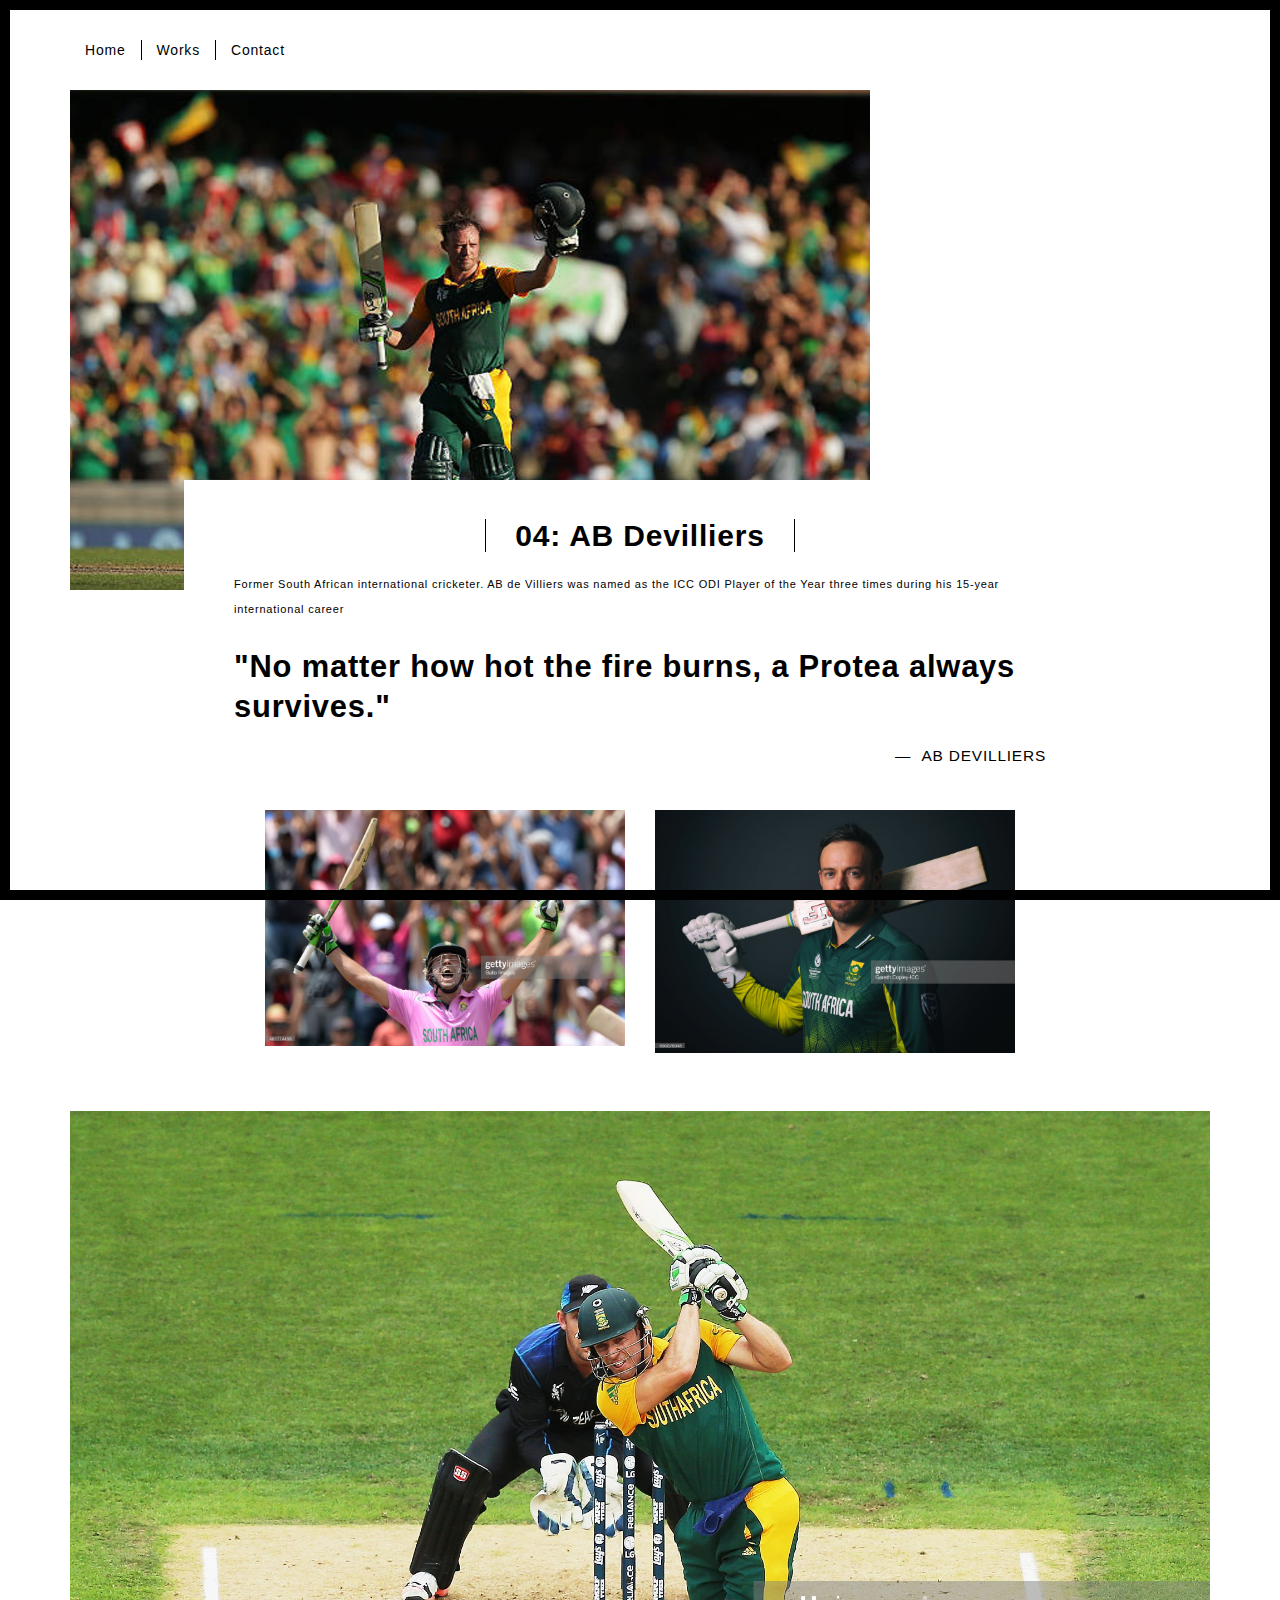
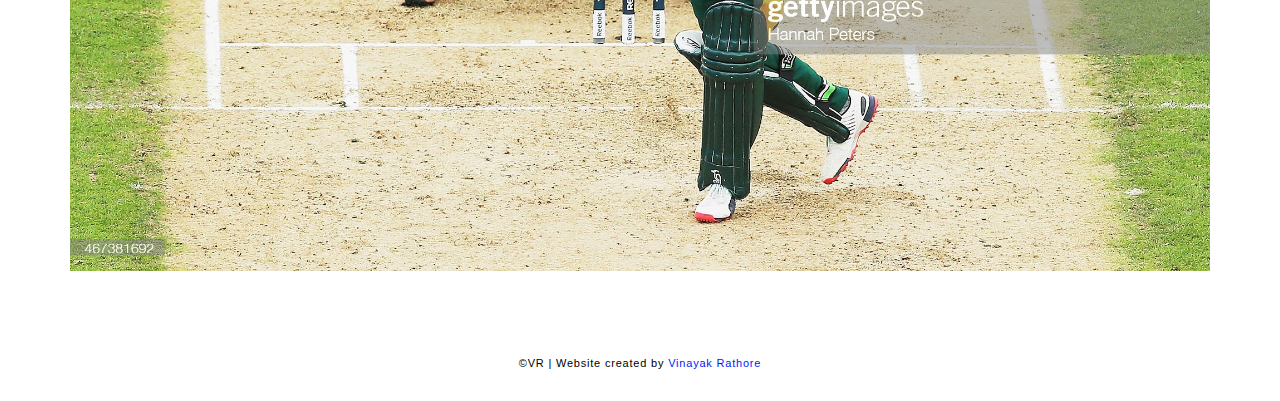
<file: abd.html>
<!DOCTYPE html>
<html lang="en">

<head>
  <meta charset="UTF-8">
  <meta content="IE=edge" http-equiv="X-UA-Compatible">
  <meta content="width=device-width,initial-scale=1" name="viewport">
  <meta content="description" name="description">
  <meta name="google" content="notranslate" />
  <meta content="Mashup templates have been developped by Orson.io team" name="author">

  <!-- Disable tap highlight on IE -->
  <meta name="msapplication-tap-highlight" content="no">
  
  <link rel="apple-touch-icon" sizes="180x180" href="./assets/apple-icon-180x180.png">
  <link href="./assets/favicon.ico" rel="icon">

  <title>ABD</title>  

<link href="./main.3f6952e4.css" rel="stylesheet"></head>

<body class="">
<div id="site-border-left"></div>
<div id="site-border-right"></div>
<div id="site-border-top"></div>
<div id="site-border-bottom"></div>
<!-- Add your content of header -->
<header>
  <nav class="navbar  navbar-fixed-top navbar-default">
    <div class="container">
        <button type="button" class="navbar-toggle collapsed" data-toggle="collapse" data-target="#navbar-collapse" aria-expanded="false">
          <span class="sr-only">Toggle navigation</span>
          <span class="icon-bar"></span>
          <span class="icon-bar"></span>
          <span class="icon-bar"></span>
        </button>

      <div class="collapse navbar-collapse" id="navbar-collapse">
        <ul class="nav navbar-nav ">
          <li><a href="./index.html" title="">Home</a></li>
          <li><a href="./works.html" title=""> Works</a></li>
          <li><a href="./contact.html" title=""> Contact</a></li>
        </ul>
      </div> 
    </div>
  </nav>
</header>
<div class="section-container">
  <div class="container">
    <div class="row">
      <div class="col-xs-12">
        <img src="./assets/images/abd/abd00.jpg" class="img-responsive" alt="">
        <div class="card-container">
          <div class="text-center">
            <h1 class="h2"> 04: AB Devilliers </h1>
          </div>
          <p>Former South African international cricketer. AB de Villiers was named as the ICC ODI Player of the Year three times during his 15-year international career</p>

          <blockquote>
            <p>"No matter how hot the fire burns, a Protea always survives."</p>
            <small class="pull-right">AB DEVILLIERS</small>
          </blockquote>
        </div>
      </div>

      
      
      <div class="col-md-8 col-md-offset-2 section-container-spacer">
        <div class="row">
          <div class="col-xs-12 col-md-6">
            <img src="./assets/images/abd/abd2.jpg" class="img-responsive" alt="">
            <br>
           
          </div>
          <div class="col-xs-12 col-md-6">
            <img src="./assets/images/abd/abd02.jpg" class="img-responsive" alt="">
            
          </div>
        </div>
      </div>

      <div class="col-xs-12">
        <img src="./assets/images/abd/abd4.jpg" class="img-responsive" alt="">
      </div>

    </div>
  </div>
</div>


<footer class="footer-container text-center">
  <div class="container">
    <div class="row">
      <div class="col-xs-12">
        <p>©VR | Website created by <a href="http://www.mashup-template.com/" title="Create website with free html template">Vinayak Rathore</a></p>
      </div>
    </div>
  </div>
</footer>

<script>
  document.addEventListener("DOMContentLoaded", function (event) {
     navActivePage();
  });
</script>

<!-- Google Analytics: change UA-XXXXX-X to be your site's ID 

<script>
  (function (i, s, o, g, r, a, m) {
    i['GoogleAnalyticsObject'] = r; i[r] = i[r] || function () {
      (i[r].q = i[r].q || []).push(arguments)
    }, i[r].l = 1 * new Date(); a = s.createElement(o),
      m = s.getElementsByTagName(o)[0]; a.async = 1; a.src = g; m.parentNode.insertBefore(a, m)
  })(window, document, 'script', '//www.google-analytics.com/analytics.js', 'ga');
  ga('create', 'UA-XXXXX-X', 'auto');
  ga('send', 'pageview');
</script>

--> <script type="text/javascript" src="./main.70a66962.js"></script></body>

</html>
</file>
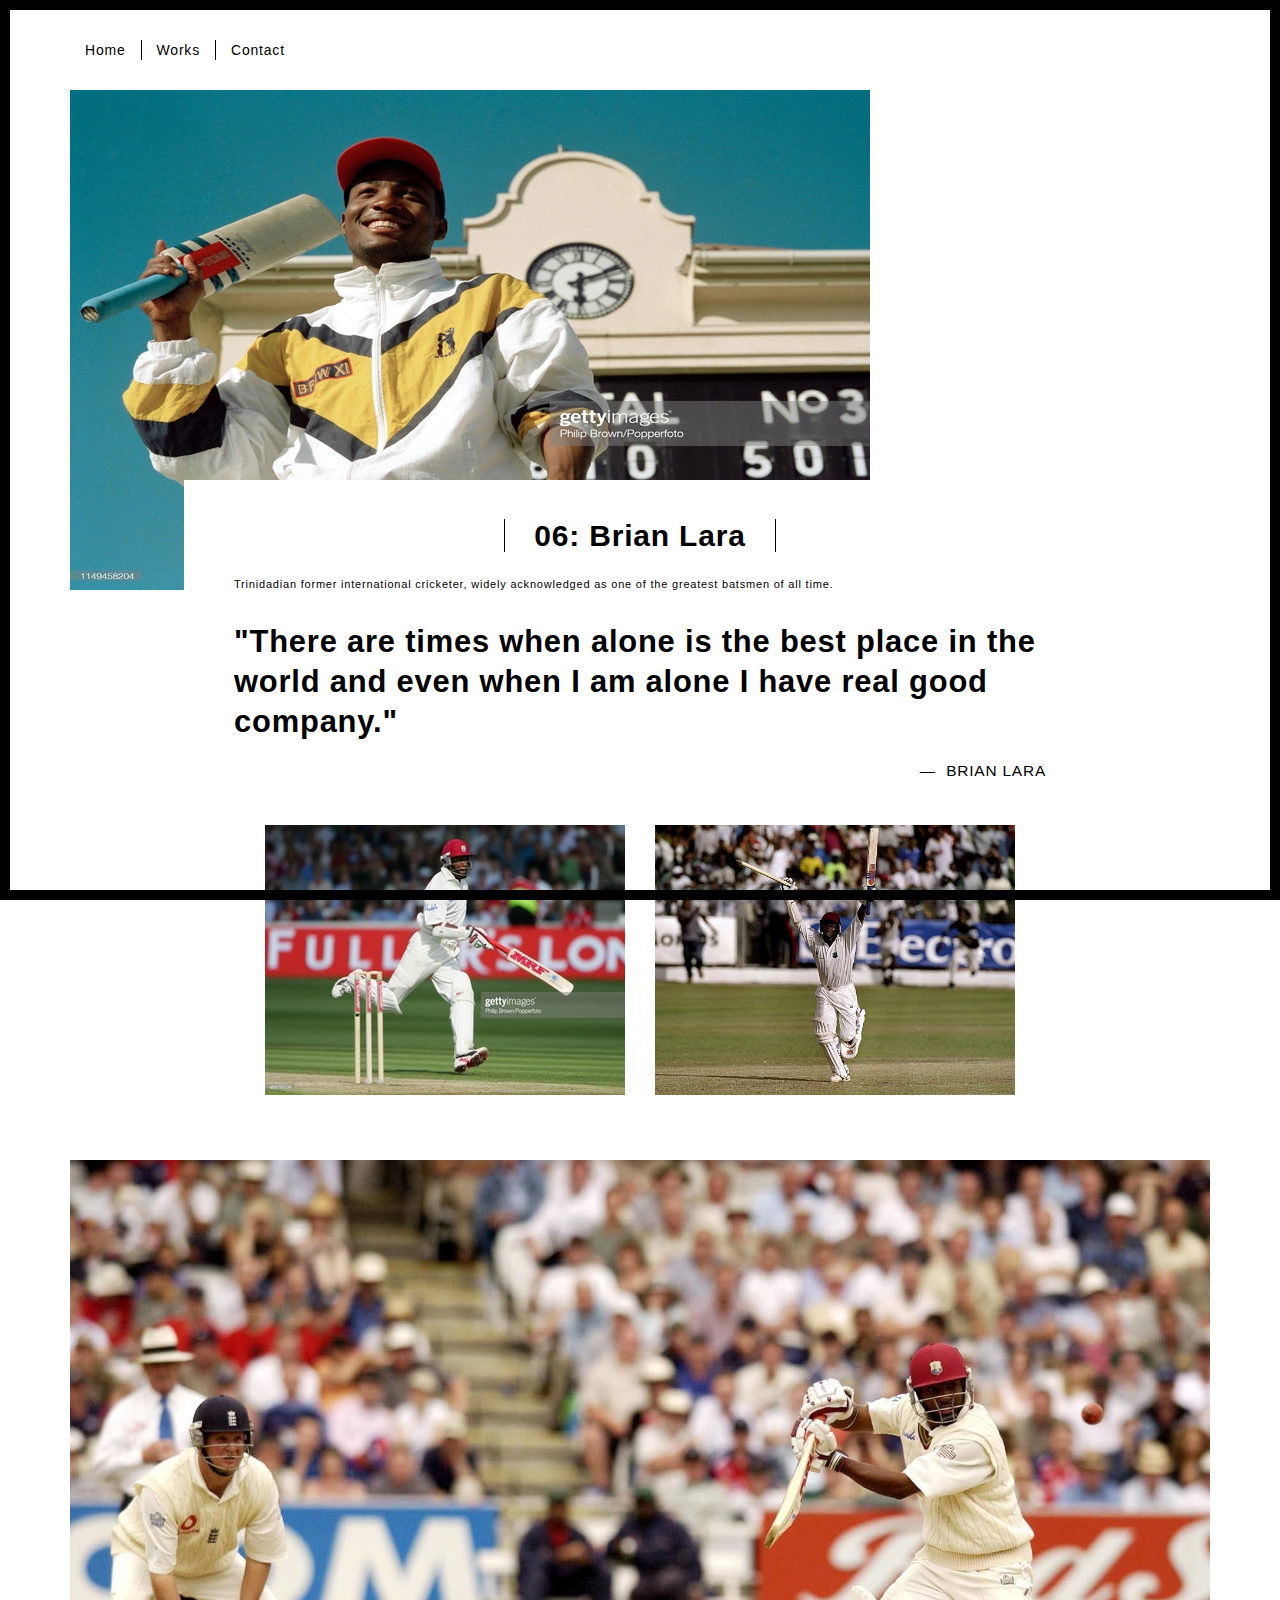
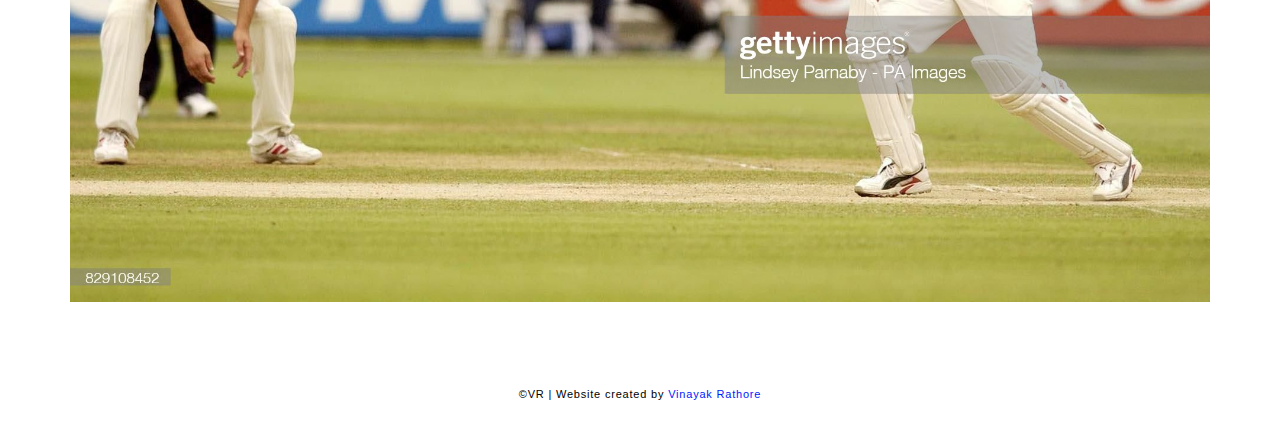
<file: brain.html>
<!DOCTYPE html>
<html lang="en">

<head>
  <meta charset="UTF-8">
  <meta content="IE=edge" http-equiv="X-UA-Compatible">
  <meta content="width=device-width,initial-scale=1" name="viewport">
  <meta content="description" name="description">
  <meta name="google" content="notranslate" />
  <meta content="Mashup templates have been developped by Orson.io team" name="author">

  <!-- Disable tap highlight on IE -->
  <meta name="msapplication-tap-highlight" content="no">
  
  <link rel="apple-touch-icon" sizes="180x180" href="./assets/apple-icon-180x180.png">
  <link href="./assets/favicon.ico" rel="icon">

  <title>Brian Lara</title>  

<link href="./main.3f6952e4.css" rel="stylesheet"></head>

<body class="">
<div id="site-border-left"></div>
<div id="site-border-right"></div>
<div id="site-border-top"></div>
<div id="site-border-bottom"></div>
<!-- Add your content of header -->
<header>
  <nav class="navbar  navbar-fixed-top navbar-default">
    <div class="container">
        <button type="button" class="navbar-toggle collapsed" data-toggle="collapse" data-target="#navbar-collapse" aria-expanded="false">
          <span class="sr-only">Toggle navigation</span>
          <span class="icon-bar"></span>
          <span class="icon-bar"></span>
          <span class="icon-bar"></span>
        </button>

      <div class="collapse navbar-collapse" id="navbar-collapse">
        <ul class="nav navbar-nav ">
          <li><a href="./index.html" title="">Home</a></li>
          <li><a href="./works.html" title=""> Works</a></li>
          <li><a href="./contact.html" title=""> Contact</a></li>
        </ul>
      </div> 
    </div>
  </nav>
</header>
<div class="section-container">
  <div class="container">
    <div class="row">
      <div class="col-xs-12">
        <img src="./assets/images/brian/brian0.jpg" class="img-responsive" alt="">
        <div class="card-container">
          <div class="text-center">
            <h1 class="h2">06: Brian Lara</h1>
          </div>
          <p>Trinidadian former international cricketer, widely acknowledged as one of the greatest batsmen of all time.</p>

          <blockquote>
            <p> "There are times when alone is the best place in the world and even when I am alone I have real good company."</p>
            <small class="pull-right">BRIAN LARA</small>
          </blockquote>
        </div>
      </div>

      
      
      <div class="col-md-8 col-md-offset-2 section-container-spacer">
        <div class="row">
          <div class="col-xs-12 col-md-6">
            <img src="./assets/images/brian/brian1.jpg" class="img-responsive" alt="">
            <br>
           
          </div>
          <div class="col-xs-12 col-md-6">
            <img src="./assets/images/brian/brian2.jpg" class="img-responsive" alt="">
            
          </div>
        </div>
      </div>

      <div class="col-xs-12">
        <img src="./assets/images/brian/brian4.jpg" class="img-responsive" alt="">
      </div>

    </div>
  </div>
</div>


<footer class="footer-container text-center">
  <div class="container">
    <div class="row">
      <div class="col-xs-12">
        <p>©VR | Website created by <a href="http://www.mashup-template.com/" title="Create website with free html template">Vinayak Rathore</a></p>
      </div>
    </div>
  </div>
</footer>

<script>
  document.addEventListener("DOMContentLoaded", function (event) {
     navActivePage();
  });
</script>

<!-- Google Analytics: change UA-XXXXX-X to be your site's ID 

<script>
  (function (i, s, o, g, r, a, m) {
    i['GoogleAnalyticsObject'] = r; i[r] = i[r] || function () {
      (i[r].q = i[r].q || []).push(arguments)
    }, i[r].l = 1 * new Date(); a = s.createElement(o),
      m = s.getElementsByTagName(o)[0]; a.async = 1; a.src = g; m.parentNode.insertBefore(a, m)
  })(window, document, 'script', '//www.google-analytics.com/analytics.js', 'ga');
  ga('create', 'UA-XXXXX-X', 'auto');
  ga('send', 'pageview');
</script>

--> <script type="text/javascript" src="./main.70a66962.js"></script></body>

</html>
</file>
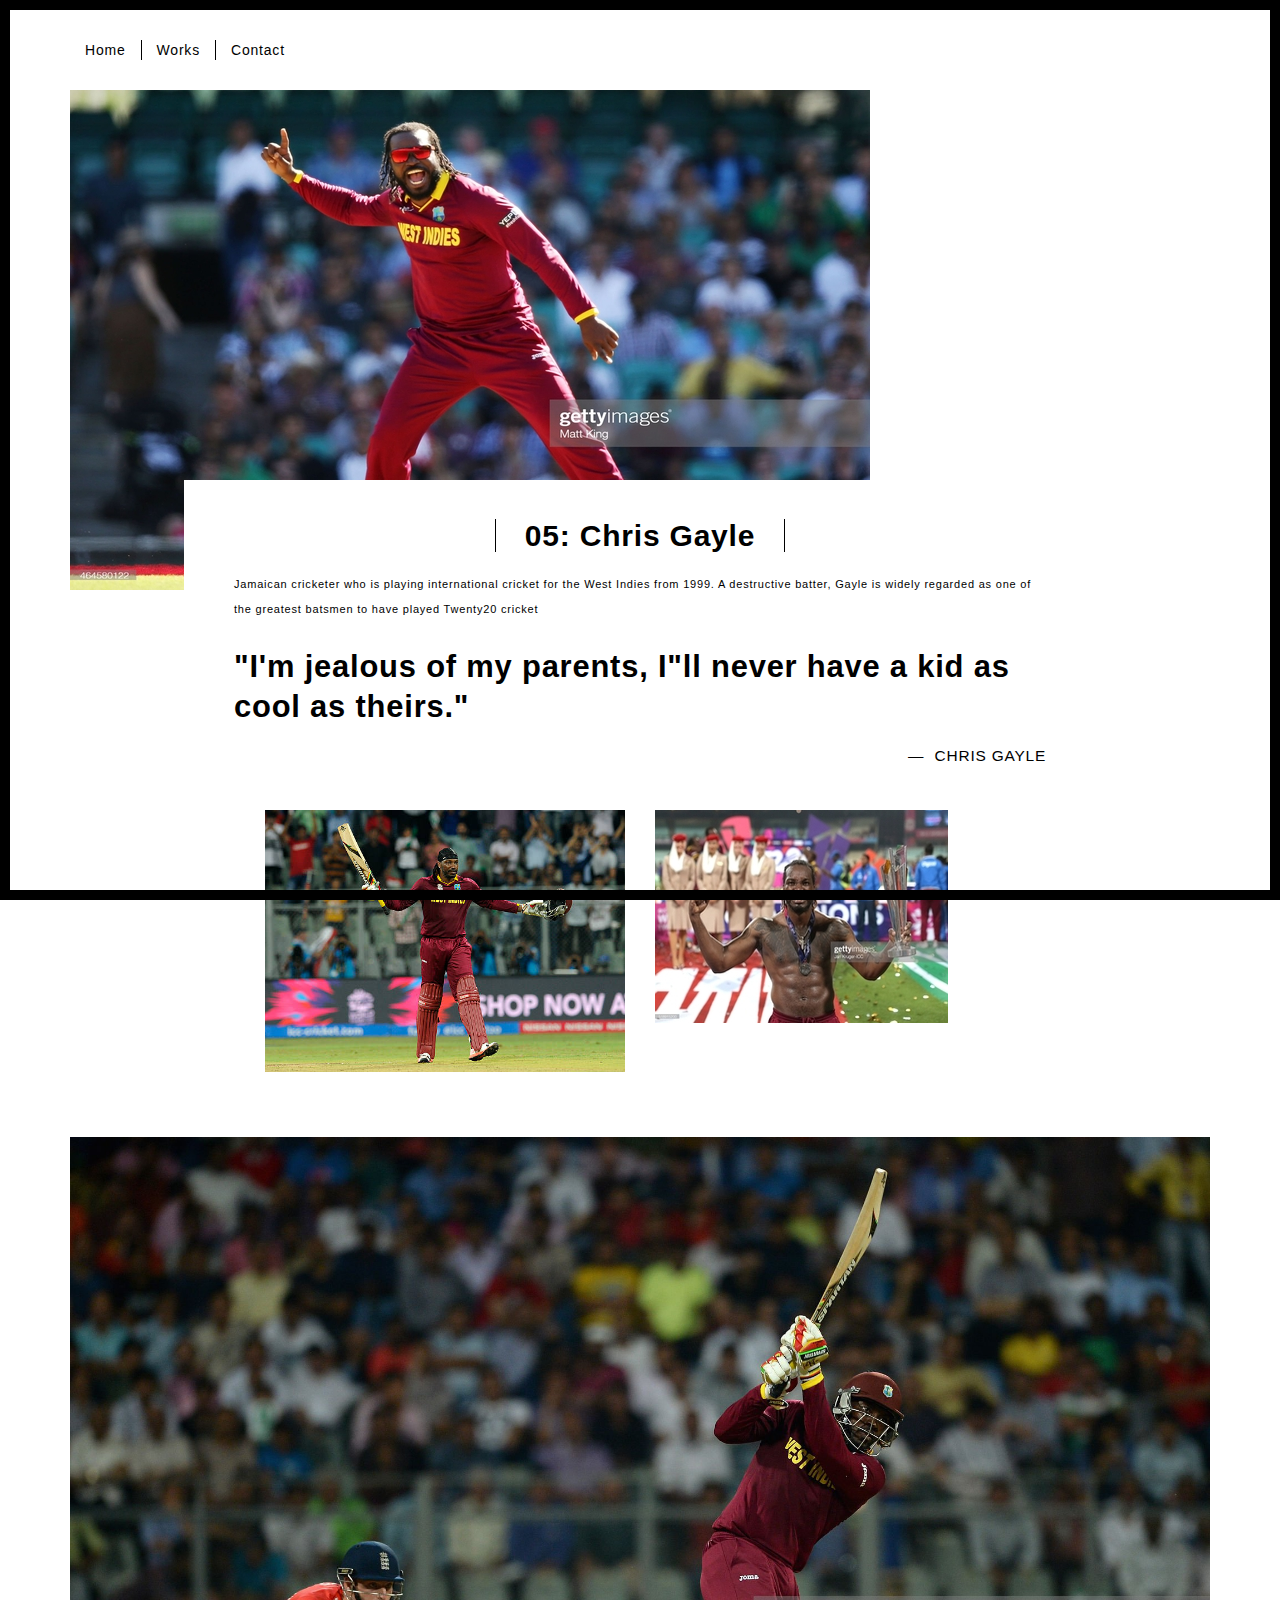
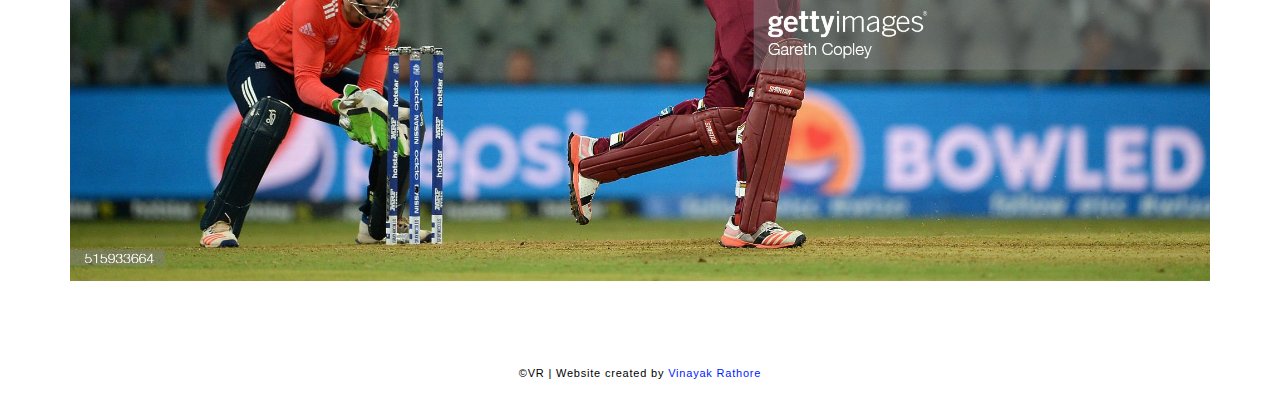
<file: chris.html>
<!DOCTYPE html>
<html lang="en">

<head>
  <meta charset="UTF-8">
  <meta content="IE=edge" http-equiv="X-UA-Compatible">
  <meta content="width=device-width,initial-scale=1" name="viewport">
  <meta content="description" name="description">
  <meta name="google" content="notranslate" />
  <meta content="Mashup templates have been developped by Orson.io team" name="author">

  <!-- Disable tap highlight on IE -->
  <meta name="msapplication-tap-highlight" content="no">
  
  <link rel="apple-touch-icon" sizes="180x180" href="./assets/apple-icon-180x180.png">
  <link href="./assets/favicon.ico" rel="icon">

  <title>Chris Gayle</title>  

<link href="./main.3f6952e4.css" rel="stylesheet"></head>

<body class="">
<div id="site-border-left"></div>
<div id="site-border-right"></div>
<div id="site-border-top"></div>
<div id="site-border-bottom"></div>
<!-- Add your content of header -->
<header>
  <nav class="navbar  navbar-fixed-top navbar-default">
    <div class="container">
        <button type="button" class="navbar-toggle collapsed" data-toggle="collapse" data-target="#navbar-collapse" aria-expanded="false">
          <span class="sr-only">Toggle navigation</span>
          <span class="icon-bar"></span>
          <span class="icon-bar"></span>
          <span class="icon-bar"></span>
        </button>

      <div class="collapse navbar-collapse" id="navbar-collapse">
        <ul class="nav navbar-nav ">
          <li><a href="./index.html" title="">Home</a></li>
          <li><a href="./works.html" title=""> Works</a></li>
          <li><a href="./contact.html" title=""> Contact</a></li>
        </ul>
      </div> 
    </div>
  </nav>
</header>
<div class="section-container">
  <div class="container">
    <div class="row">
      <div class="col-xs-12">
        <img src="./assets/images/chris/chris0.jpg" class="img-responsive" alt="">
        <div class="card-container">
          <div class="text-center">
            <h1 class="h2">05: Chris Gayle</h1>
          </div>
          <p>Jamaican cricketer who is playing international cricket for the West Indies from 1999. A destructive batter, Gayle is widely regarded as one of the greatest batsmen to have played Twenty20 cricket</p>

          <blockquote>
            <p>"I'm jealous of my parents, I"ll never have a kid as cool as theirs."</p>
            <small class="pull-right">CHRIS GAYLE</small>
          </blockquote>
        </div>
      </div>

      
      
      <div class="col-md-8 col-md-offset-2 section-container-spacer">
        <div class="row">
          <div class="col-xs-12 col-md-6">
            <img src="./assets/images/chris/chris1.jpg" class="img-responsive" alt="">
            <br>
           
          </div>
          <div class="col-xs-12 col-md-6">
            <img src="./assets/images/chris/chris2.jpg" class="img-responsive" alt="">
            
          </div>
        </div>
      </div>

      <div class="col-xs-12">
        <img src="./assets/images/chris/chris4.jpg" class="img-responsive" alt="">
      </div>

    </div>
  </div>
</div>


<footer class="footer-container text-center">
  <div class="container">
    <div class="row">
      <div class="col-xs-12">
        <p>©VR | Website created by <a href="http://www.mashup-template.com/" title="Create website with free html template">Vinayak Rathore</a></p>
      </div>
    </div>
  </div>
</footer>

<script>
  document.addEventListener("DOMContentLoaded", function (event) {
     navActivePage();
  });
</script>

<!-- Google Analytics: change UA-XXXXX-X to be your site's ID 

<script>
  (function (i, s, o, g, r, a, m) {
    i['GoogleAnalyticsObject'] = r; i[r] = i[r] || function () {
      (i[r].q = i[r].q || []).push(arguments)
    }, i[r].l = 1 * new Date(); a = s.createElement(o),
      m = s.getElementsByTagName(o)[0]; a.async = 1; a.src = g; m.parentNode.insertBefore(a, m)
  })(window, document, 'script', '//www.google-analytics.com/analytics.js', 'ga');
  ga('create', 'UA-XXXXX-X', 'auto');
  ga('send', 'pageview');
</script>

--> <script type="text/javascript" src="./main.70a66962.js"></script></body>

</html>
</file>
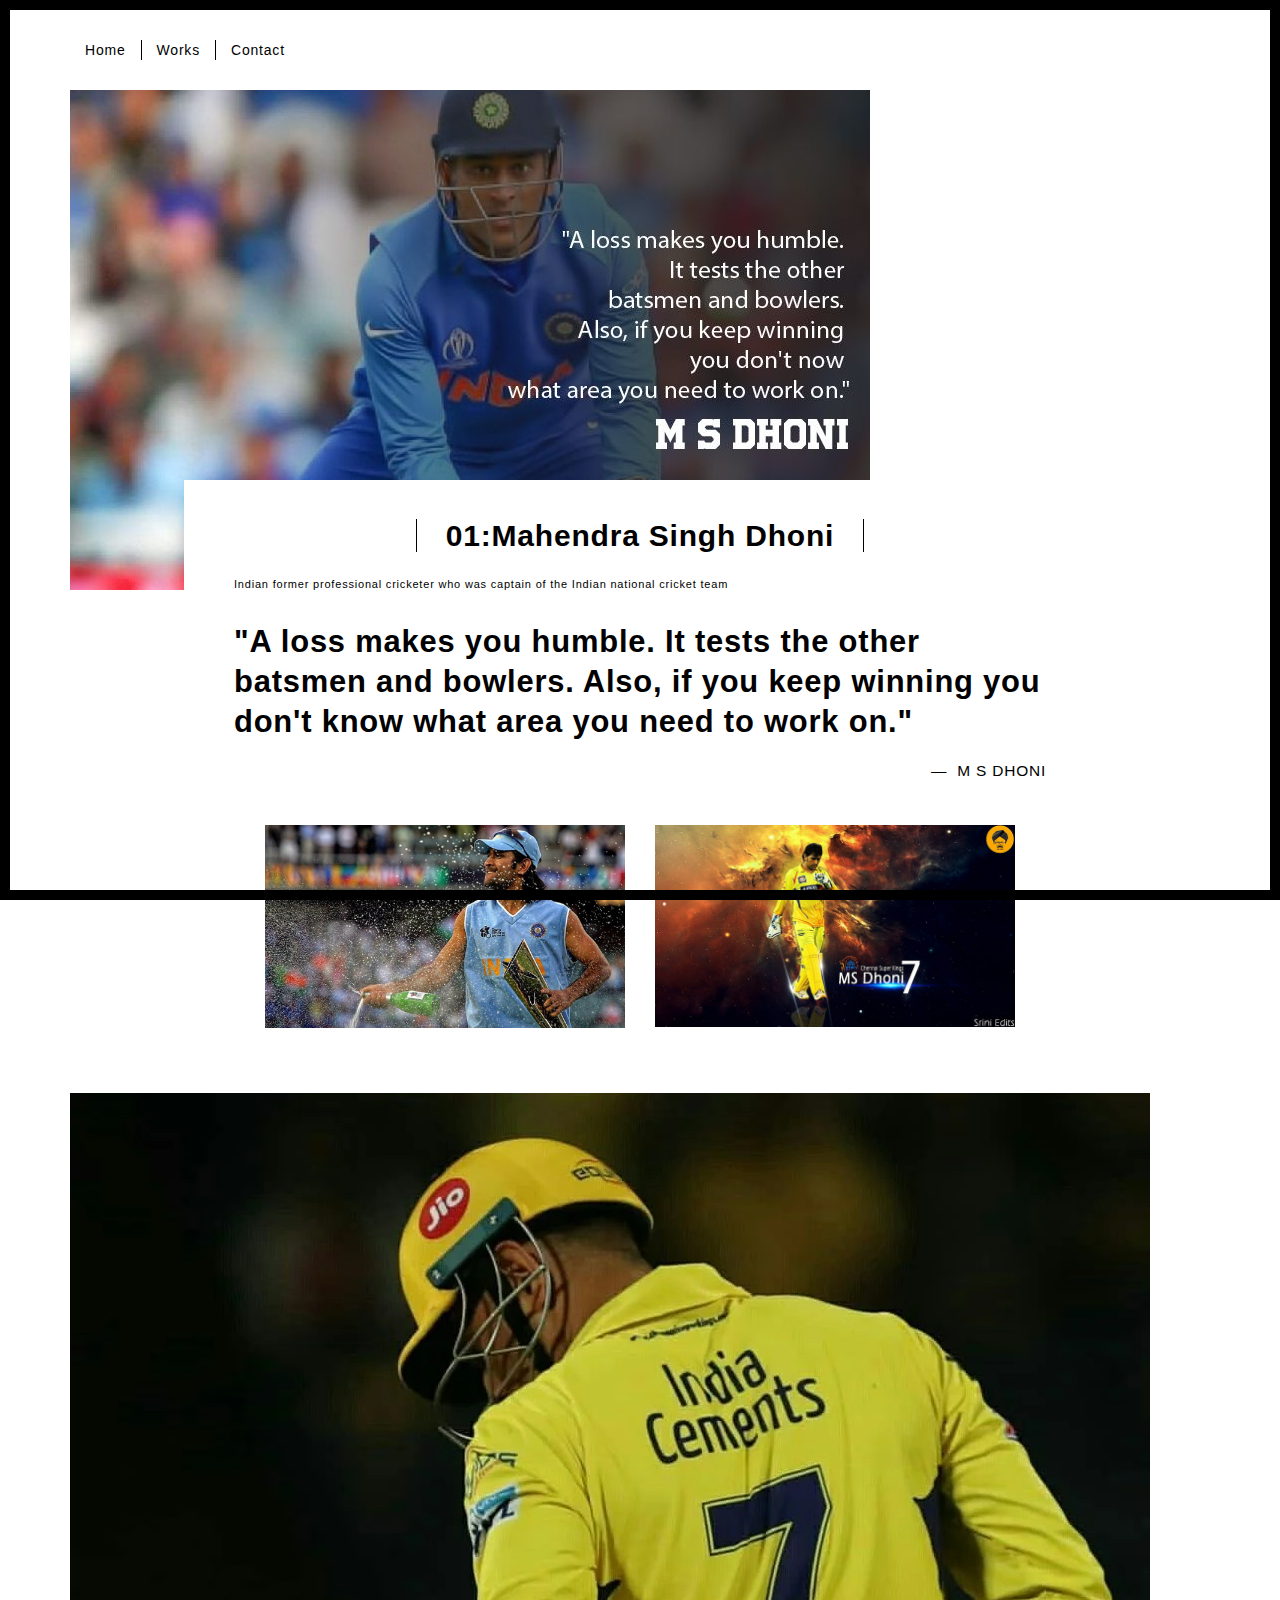
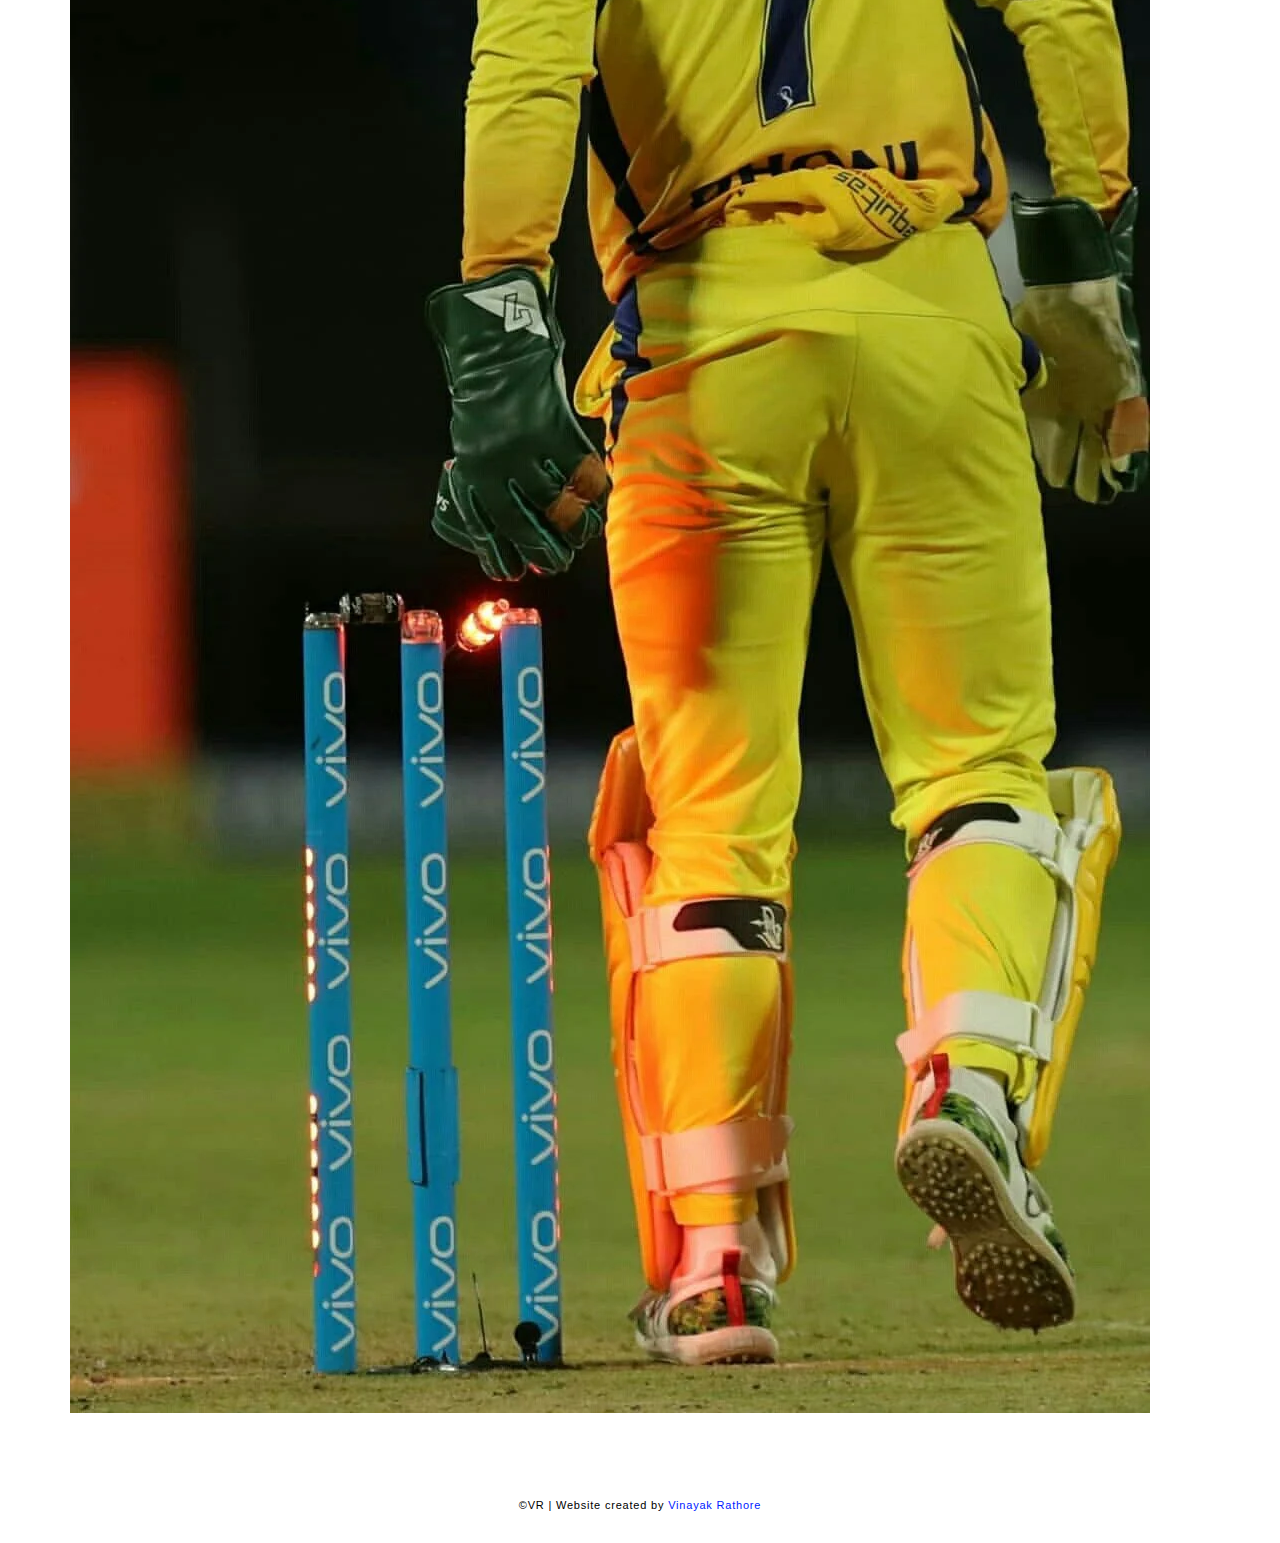
<file: dhoni.html>
<!DOCTYPE html>
<html lang="en">

<head>
  <meta charset="UTF-8">
  <meta content="IE=edge" http-equiv="X-UA-Compatible">
  <meta content="width=device-width,initial-scale=1" name="viewport">
  <meta content="description" name="description">
  <meta name="google" content="notranslate" />
  <meta content="Mashup templates have been developped by Orson.io team" name="author">

  <!-- Disable tap highlight on IE -->
  <meta name="msapplication-tap-highlight" content="no">
  
  <link rel="apple-touch-icon" sizes="180x180" href="./assets/apple-icon-180x180.png">
  <link href="./assets/favicon.ico" rel="icon">

  <title>Dhoni</title>  

<link href="./main.3f6952e4.css" rel="stylesheet"></head>

<body class="">
<div id="site-border-left"></div>
<div id="site-border-right"></div>
<div id="site-border-top"></div>
<div id="site-border-bottom"></div>
<!-- Add your content of header -->
<header>
  <nav class="navbar  navbar-fixed-top navbar-default">
    <div class="container">
        <button type="button" class="navbar-toggle collapsed" data-toggle="collapse" data-target="#navbar-collapse" aria-expanded="false">
          <span class="sr-only">Toggle navigation</span>
          <span class="icon-bar"></span>
          <span class="icon-bar"></span>
          <span class="icon-bar"></span>
        </button>

      <div class="collapse navbar-collapse" id="navbar-collapse">
        <ul class="nav navbar-nav ">
          <li><a href="./index.html" title="">Home</a></li>
          <li><a href="./works.html" title=""> Works</a></li>
          <li><a href="./contact.html" title=""> Contact</a></li>
        </ul>
      </div> 
    </div>
  </nav>
</header>
<div class="section-container">
  <div class="container">
    <div class="row">
      <div class="col-xs-12">
        <img src="./assets/images/dhoni.jpg" class="img-responsive" alt="">
        <div class="card-container">
          <div class="text-center">
            <h1 class="h2">01:Mahendra Singh Dhoni</h1>
          </div>
          <p>Indian former professional cricketer who was captain of the Indian national cricket team</p>

          <blockquote>
            <p>"A loss makes you humble. It tests the other batsmen and bowlers. Also, if you keep winning you don't know what area you need to work on."</p>
            <small class="pull-right">M S DHONI</small>
          </blockquote>
        </div>
      </div>

      
      
      <div class="col-md-8 col-md-offset-2 section-container-spacer">
        <div class="row">
          <div class="col-xs-12 col-md-6">
            <img src="./assets/images/dhoni/dhoni3.jpg" class="img-responsive" alt="">
            <br>
           
          </div>
          <div class="col-xs-12 col-md-6">
            <img src="./assets/images/dhoni/dhoni4.jpg" class="img-responsive" alt="">
            
          </div>
        </div>
      </div>

      <div class="col-xs-12">
        <img src="./assets/images/dhoni/dhoni2.jpg" class="img-responsive" alt="">
      </div>

    </div>
  </div>
</div>


<footer class="footer-container text-center">
  <div class="container">
    <div class="row">
      <div class="col-xs-12">
        <p>©VR | Website created by <a href="http://www.mashup-template.com/" title="Create website with free html template">Vinayak Rathore</a></p>
      </div>
    </div>
  </div>
</footer>

<script>
  document.addEventListener("DOMContentLoaded", function (event) {
     navActivePage();
  });
</script>

<!-- Google Analytics: change UA-XXXXX-X to be your site's ID 

<script>
  (function (i, s, o, g, r, a, m) {
    i['GoogleAnalyticsObject'] = r; i[r] = i[r] || function () {
      (i[r].q = i[r].q || []).push(arguments)
    }, i[r].l = 1 * new Date(); a = s.createElement(o),
      m = s.getElementsByTagName(o)[0]; a.async = 1; a.src = g; m.parentNode.insertBefore(a, m)
  })(window, document, 'script', '//www.google-analytics.com/analytics.js', 'ga');
  ga('create', 'UA-XXXXX-X', 'auto');
  ga('send', 'pageview');
</script>

--> <script type="text/javascript" src="./main.70a66962.js"></script></body>

</html>
</file>
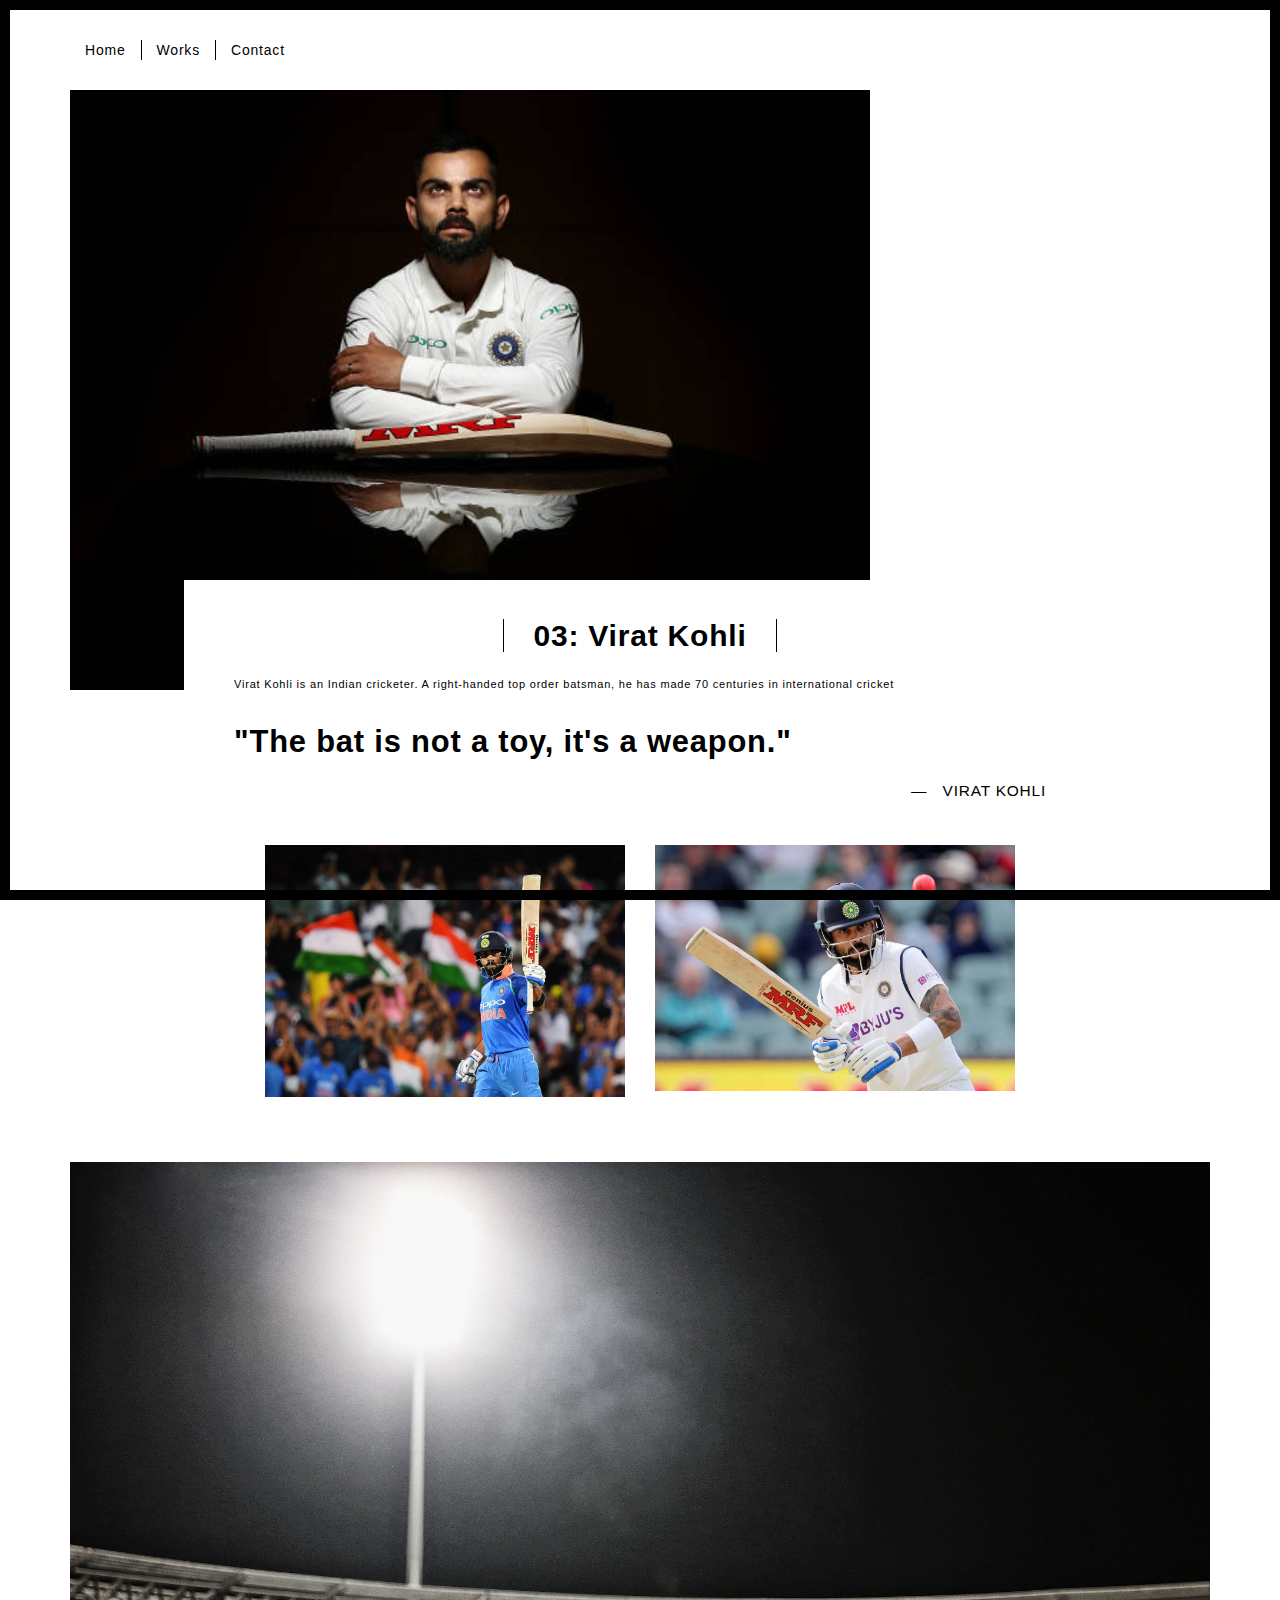
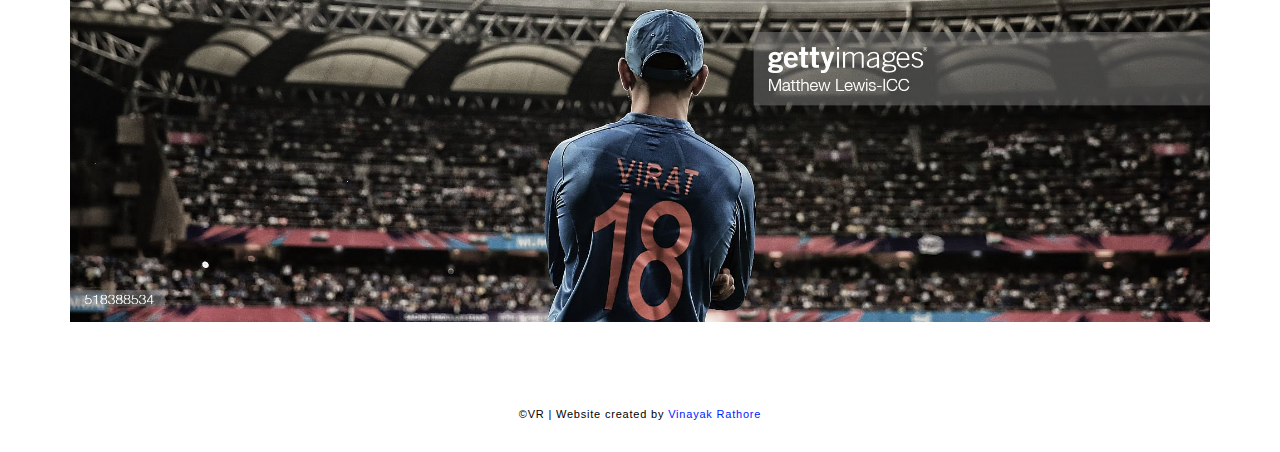
<file: kohli.html>
<!DOCTYPE html>
<html lang="en">

<head>
  <meta charset="UTF-8">
  <meta content="IE=edge" http-equiv="X-UA-Compatible">
  <meta content="width=device-width,initial-scale=1" name="viewport">
  <meta content="description" name="description">
  <meta name="google" content="notranslate" />
  <meta content="Mashup templates have been developped by Orson.io team" name="author">

  <!-- Disable tap highlight on IE -->
  <meta name="msapplication-tap-highlight" content="no">
  
  <link rel="apple-touch-icon" sizes="180x180" href="./assets/apple-icon-180x180.png">
  <link href="./assets/favicon.ico" rel="icon">

  <title>Kohli</title>  

<link href="./main.3f6952e4.css" rel="stylesheet"></head>

<body class="">
<div id="site-border-left"></div>
<div id="site-border-right"></div>
<div id="site-border-top"></div>
<div id="site-border-bottom"></div>
<!-- Add your content of header -->
<header>
  <nav class="navbar  navbar-fixed-top navbar-default">
    <div class="container">
        <button type="button" class="navbar-toggle collapsed" data-toggle="collapse" data-target="#navbar-collapse" aria-expanded="false">
          <span class="sr-only">Toggle navigation</span>
          <span class="icon-bar"></span>
          <span class="icon-bar"></span>
          <span class="icon-bar"></span>
        </button>

      <div class="collapse navbar-collapse" id="navbar-collapse">
        <ul class="nav navbar-nav ">
          <li><a href="./index.html" title="">Home</a></li>
          <li><a href="./works.html" title=""> Works</a></li>
          <li><a href="./contact.html" title=""> Contact</a></li>
        </ul>
      </div> 
    </div>
  </nav>
</header>
<div class="section-container">
  <div class="container">
    <div class="row">
      <div class="col-xs-12">
        <img src="./assets/images/kohli/kohli0.jpg" class="img-responsive" alt="">
        <div class="card-container">
          <div class="text-center">
            <h1 class="h2">03: Virat Kohli </h1>
          </div>
          <p>Virat Kohli is an Indian cricketer. A right-handed top order batsman, he has made 70 centuries in international cricket</p>

          <blockquote>
            <p>"The bat is not a toy, it's a weapon."</p>
            <small class="pull-right"> VIRAT KOHLI</small>
          </blockquote>
        </div>
      </div>

      
      
      <div class="col-md-8 col-md-offset-2 section-container-spacer">
        <div class="row">
          <div class="col-xs-12 col-md-6">
            <img src="./assets/images/kohli/kohli1.jpg" class="img-responsive" alt="">
            <br>
           
          </div>
          <div class="col-xs-12 col-md-6">
            <img src="./assets/images/kohli/kohli2.jpg" class="img-responsive" alt="">
            
          </div>
        </div>
      </div>

      <div class="col-xs-12">
        <img src="./assets/images/kohli/kohli3.jpg" class="img-responsive" alt="">
      </div>

    </div>
  </div>
</div>


<footer class="footer-container text-center">
  <div class="container">
    <div class="row">
      <div class="col-xs-12">
        <p>©VR | Website created by <a href="http://www.mashup-template.com/" title="Create website with free html template">Vinayak Rathore</a></p>
      </div>
    </div>
  </div>
</footer>

<script>
  document.addEventListener("DOMContentLoaded", function (event) {
     navActivePage();
  });
</script>

<!-- Google Analytics: change UA-XXXXX-X to be your site's ID 

<script>
  (function (i, s, o, g, r, a, m) {
    i['GoogleAnalyticsObject'] = r; i[r] = i[r] || function () {
      (i[r].q = i[r].q || []).push(arguments)
    }, i[r].l = 1 * new Date(); a = s.createElement(o),
      m = s.getElementsByTagName(o)[0]; a.async = 1; a.src = g; m.parentNode.insertBefore(a, m)
  })(window, document, 'script', '//www.google-analytics.com/analytics.js', 'ga');
  ga('create', 'UA-XXXXX-X', 'auto');
  ga('send', 'pageview');
</script>

--> <script type="text/javascript" src="./main.70a66962.js"></script></body>

</html>
</file>
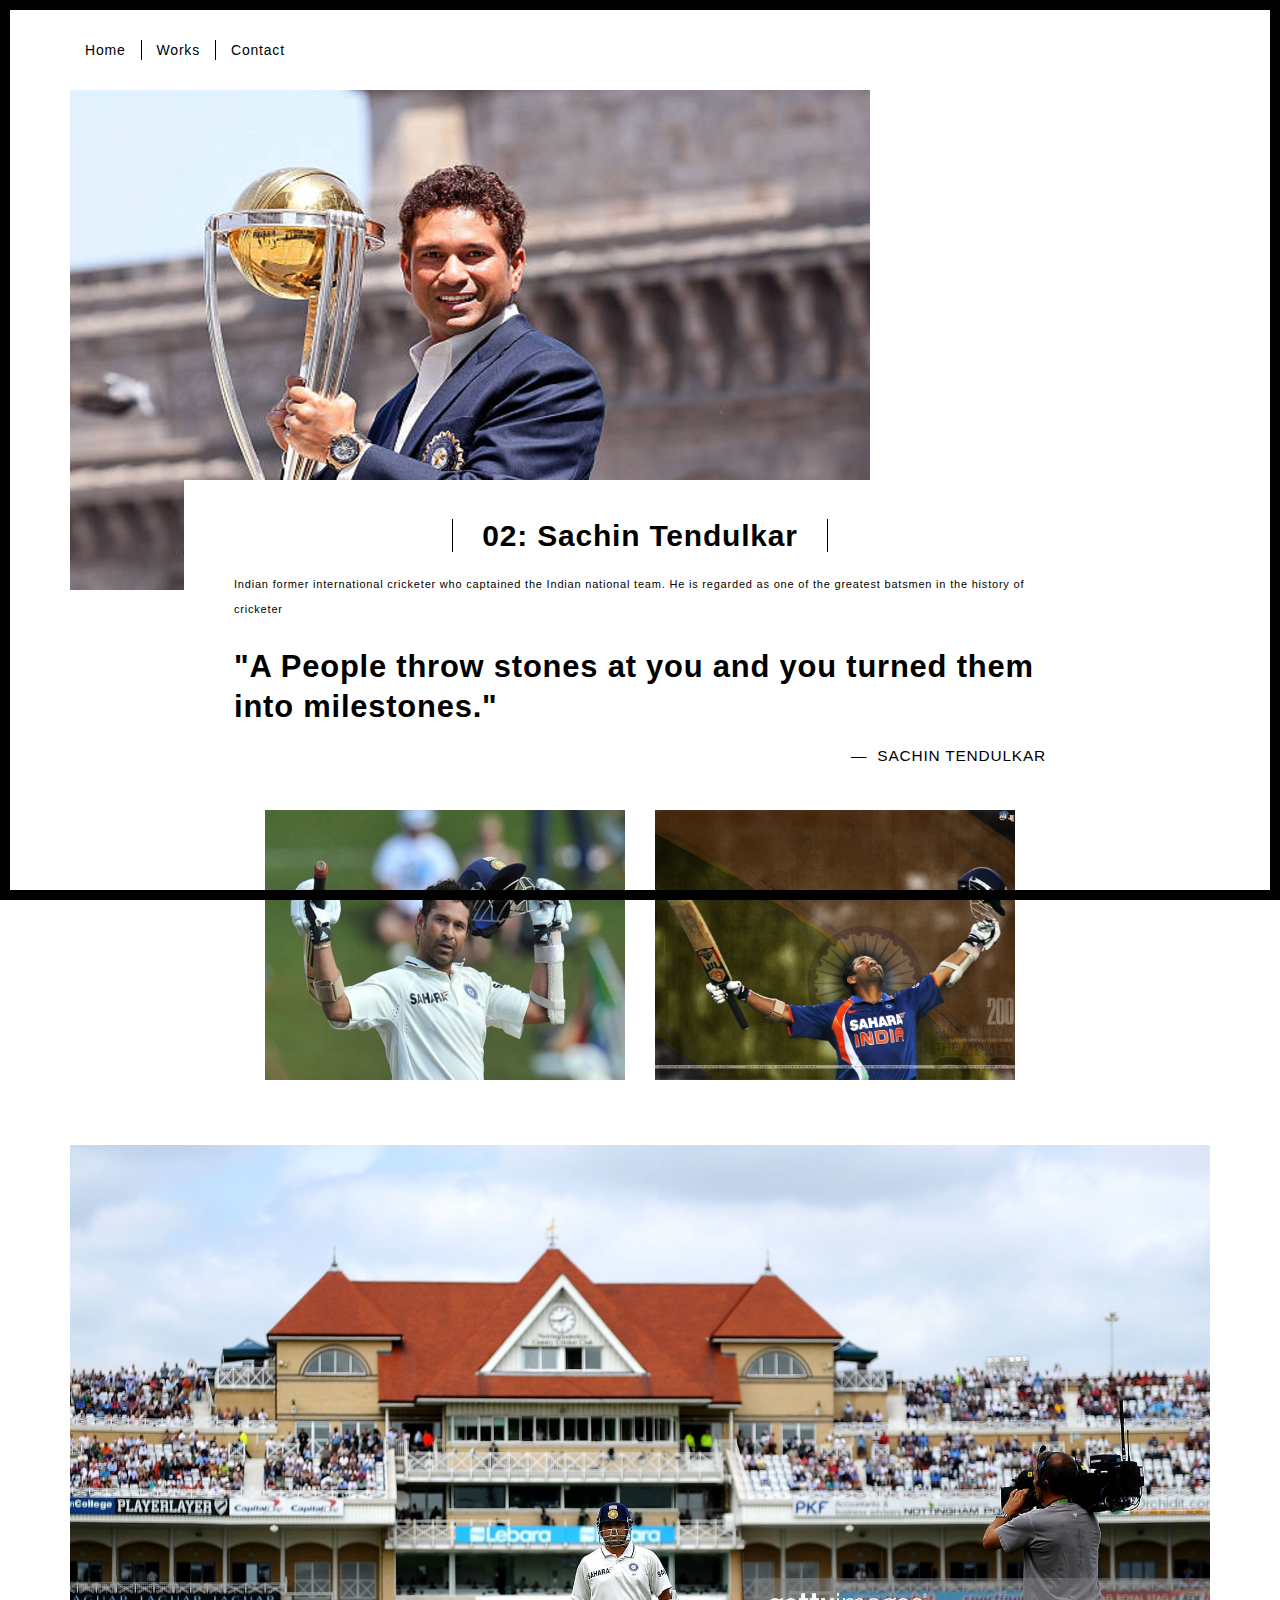
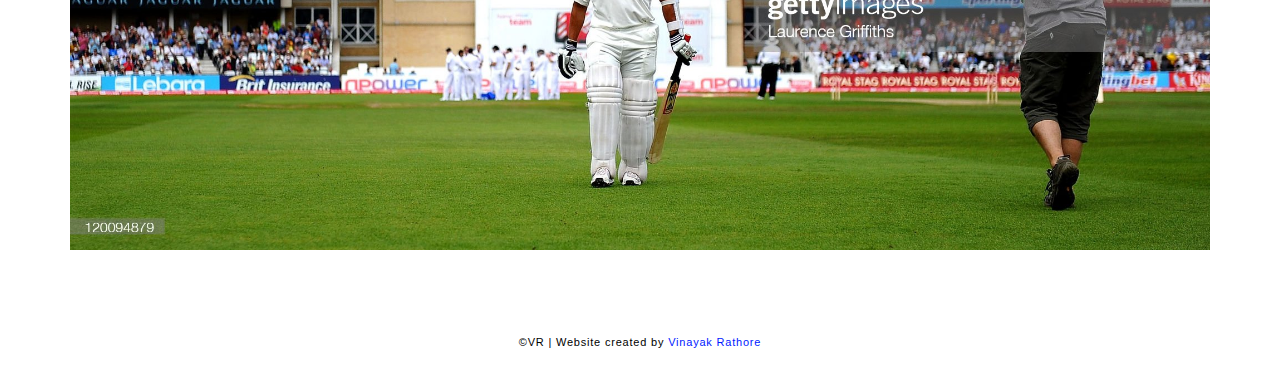
<file: sachin.html>
<!DOCTYPE html>
<html lang="en">

<head>
  <meta charset="UTF-8">
  <meta content="IE=edge" http-equiv="X-UA-Compatible">
  <meta content="width=device-width,initial-scale=1" name="viewport">
  <meta content="description" name="description">
  <meta name="google" content="notranslate" />
  <meta content="Mashup templates have been developped by Orson.io team" name="author">

  <!-- Disable tap highlight on IE -->
  <meta name="msapplication-tap-highlight" content="no">
  
  <link rel="apple-touch-icon" sizes="180x180" href="./assets/apple-icon-180x180.png">
  <link href="./assets/favicon.ico" rel="icon">

  <title>Sachin</title>  

<link href="./main.3f6952e4.css" rel="stylesheet"></head>

<body class="">
<div id="site-border-left"></div>
<div id="site-border-right"></div>
<div id="site-border-top"></div>
<div id="site-border-bottom"></div>
<!-- Add your content of header -->
<header>
  <nav class="navbar  navbar-fixed-top navbar-default">
    <div class="container">
        <button type="button" class="navbar-toggle collapsed" data-toggle="collapse" data-target="#navbar-collapse" aria-expanded="false">
          <span class="sr-only">Toggle navigation</span>
          <span class="icon-bar"></span>
          <span class="icon-bar"></span>
          <span class="icon-bar"></span>
        </button>

      <div class="collapse navbar-collapse" id="navbar-collapse">
        <ul class="nav navbar-nav ">
          <li><a href="./index.html" title="">Home</a></li>
          <li><a href="./works.html" title=""> Works</a></li>
          <li><a href="./contact.html" title=""> Contact</a></li>
        </ul>
      </div> 
    </div>
  </nav>
</header>
<div class="section-container">
  <div class="container">
    <div class="row">
      <div class="col-xs-12">
        <img src="./assets/images/sachin/sachin4.jpg" class="img-responsive" alt="">
        <div class="card-container">
          <div class="text-center">
            <h1 class="h2">02: Sachin Tendulkar</h1>
          </div>
          <p>Indian former international cricketer who captained the Indian national team. He is regarded as one of the greatest batsmen in the history of cricketer</p>

          <blockquote>
            <p>"A People throw stones at you and you turned them into milestones."</p>
            <small class="pull-right">SACHIN TENDULKAR</small>
          </blockquote>
        </div>
      </div>

      
      
      <div class="col-md-8 col-md-offset-2 section-container-spacer">
        <div class="row">
          <div class="col-xs-12 col-md-6">
            <img src="./assets/images/sachin/sachin1.jpg" class="img-responsive" alt="">
            <br>
           
          </div>
          <div class="col-xs-12 col-md-6">
            <img src="./assets/images/sachin/sachin2.jpg" class="img-responsive" alt="">
            
          </div>
        </div>
      </div>

      <div class="col-xs-12">
        <img src="./assets/images/sachin/sachin3.jpg" class="img-responsive" alt="">
      </div>

    </div>
  </div>
</div>


<footer class="footer-container text-center">
  <div class="container">
    <div class="row">
      <div class="col-xs-12">
        <p>©VR | Website created by <a href="http://www.mashup-template.com/" title="Create website with free html template">Vinayak Rathore</a></p>
      </div>
    </div>
  </div>
</footer>

<script>
  document.addEventListener("DOMContentLoaded", function (event) {
     navActivePage();
  });
</script>

<!-- Google Analytics: change UA-XXXXX-X to be your site's ID 

<script>
  (function (i, s, o, g, r, a, m) {
    i['GoogleAnalyticsObject'] = r; i[r] = i[r] || function () {
      (i[r].q = i[r].q || []).push(arguments)
    }, i[r].l = 1 * new Date(); a = s.createElement(o),
      m = s.getElementsByTagName(o)[0]; a.async = 1; a.src = g; m.parentNode.insertBefore(a, m)
  })(window, document, 'script', '//www.google-analytics.com/analytics.js', 'ga');
  ga('create', 'UA-XXXXX-X', 'auto');
  ga('send', 'pageview');
</script>

--> <script type="text/javascript" src="./main.70a66962.js"></script></body>

</html>
</file>
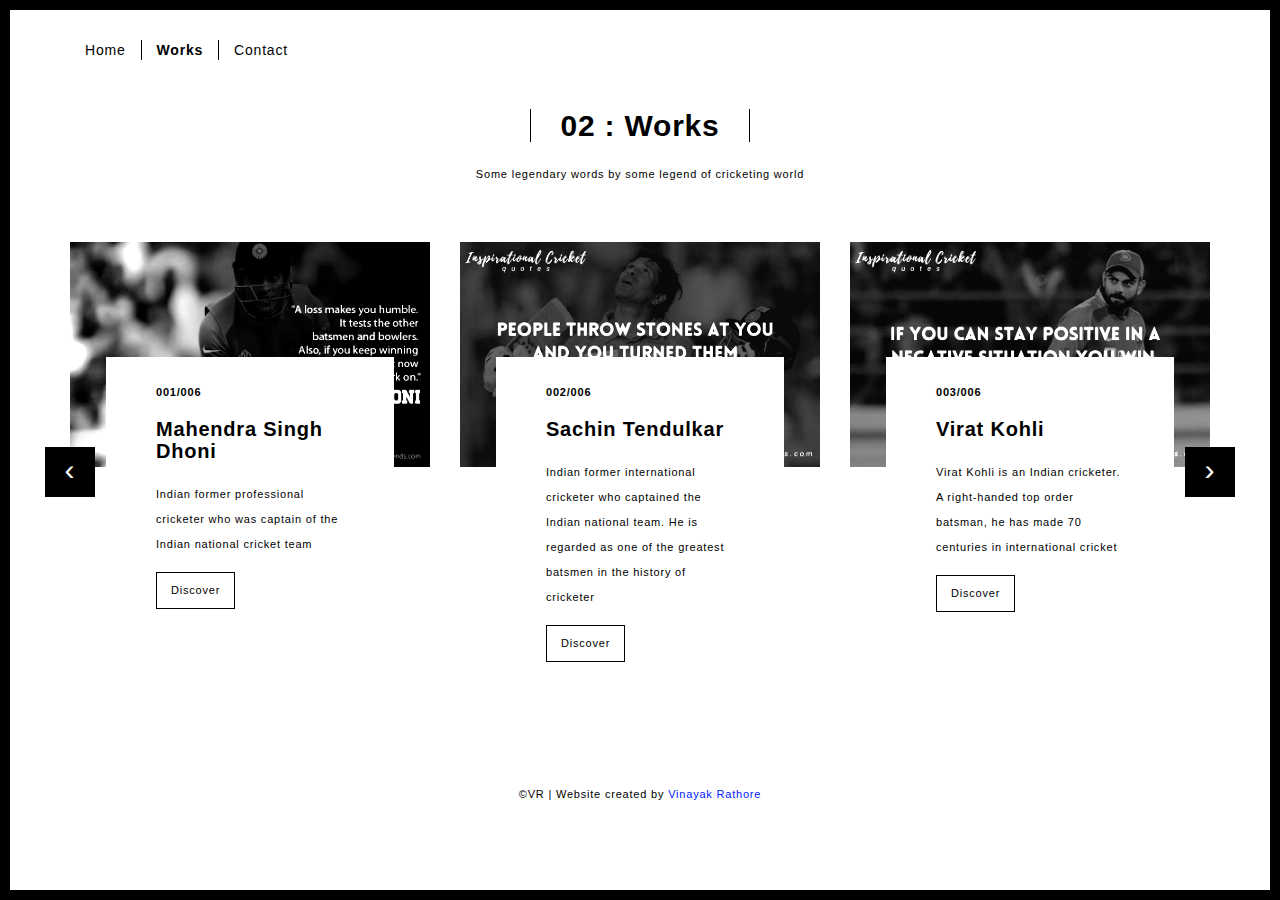
<file: works.html>
<!DOCTYPE html>
<html lang="en">

<head>
  <meta charset="UTF-8">
  <meta content="IE=edge" http-equiv="X-UA-Compatible">
  <meta content="width=device-width,initial-scale=1" name="viewport">
  <meta content="description" name="description">
  <meta name="google" content="notranslate" />
  <meta content="Mashup templates have been developped by Orson.io team" name="author">

  <!-- Disable tap highlight on IE -->
  <meta name="msapplication-tap-highlight" content="no">
  
  <link rel="apple-touch-icon" sizes="180x180" href="./assets/apple-icon-180x180.png">
  <link href="./assets/favicon.ico" rel="icon">

  <title>Players!</title>  

<link href="./main.3f6952e4.css" rel="stylesheet"></head>

<body class="">
<div id="site-border-left"></div>
<div id="site-border-right"></div>
<div id="site-border-top"></div>
<div id="site-border-bottom"></div>
 <!-- Add your content of header -->
<header>
  <nav class="navbar  navbar-fixed-top navbar-default">
    <div class="container">
        <button type="button" class="navbar-toggle collapsed" data-toggle="collapse" data-target="#navbar-collapse" aria-expanded="false">
          <span class="sr-only">Toggle navigation</span>
          <span class="icon-bar"></span>
          <span class="icon-bar"></span>
          <span class="icon-bar"></span>
        </button>

      <div class="collapse navbar-collapse" id="navbar-collapse">
        <ul class="nav navbar-nav ">
          <li><a href="./index.html" title="">Home</a></li>
          <li><a href="./works.html" title=""> Works</a></li>
          <li><a href="./contact.html" title=""> Contact</a></li>
        </ul>


      </div> 
    </div>
  </nav>
</header>

<div class="section-container">
  <div class="container">
    <div class="row">
      
      <div class="col-sm-8 col-sm-offset-2 section-container-spacer">
        <div class="text-center">
          <h1 class="h2">02 : Works</h1>
          <p>Some legendary words by some legend of cricketing world</p>
        </div>
      </div>

      <div class="col-md-12">
     
      <div id="myCarousel" class="carousel slide projects-carousel">
        <!-- Carousel items -->
        <div class="carousel-inner">
            <div class="item active">
                <div class="row">
                    <div class="col-sm-4">

                      <a href="./dhoni.html" title="" class="black-image-project-hover">
                        <img src="./assets/images/dhoni.jpg" alt="" class="img-responsive">
                      </a>
                      <div class="card-container card-container-lg">
                        <h4>001/006</h4>
                        <h3>Mahendra Singh Dhoni</h3>
                        <p>Indian former professional cricketer who was captain of the Indian national cricket team</p>
                        <a href="./dhoni.html" title="" class="btn btn-default">Discover</a>
                      </div>
                    </div>
                    <div class="col-sm-4">
                      <a href="./sachin.html" title="" class="black-image-project-hover">
                        <img src="./assets/images/sachin.jpg" alt="" class="img-responsive">
                      </a>
                      <div class="card-container card-container-lg">
                        <h4>002/006</h4>
                        <h3>Sachin Tendulkar</h3>
                        <p>Indian former international cricketer who captained the Indian national team. He is regarded as one of the greatest batsmen in the history of cricketer</p>
                        <a href="./sachin.html" title="" class="btn btn-default">Discover</a>
                      </div>
                    </div>
                    <div class="col-sm-4">
                      <a href="./kohli.html" title="" class="black-image-project-hover">
                        <img src="./assets/images/kohli.jpg" alt="" class="img-responsive">
                      </a>
                      <div class="card-container card-container-lg">
                        <h4>003/006</h4>
                        <h3>Virat Kohli</h3>
                        <p>Virat Kohli is an Indian cricketer. A right-handed top order batsman, he has made 70 centuries in international cricket</p>
                        <a href="./kohli.html" title="" class="btn btn-default">Discover</a>
                      </div>
                    </div>
                    
                </div>
                <!--/row-->
            </div>
            <!--/item-->
            <div class="item">
                <div class="row">
                  <div class="col-sm-4">
                    <a href="./abd.html" class="black-image-project-hover">
                      <img src="./assets/images/abd.jpg" alt="Image" class="img-responsive">
                    </a>
                    <div class="card-container">
                      <h4>004/006</h4>
                      <h3>AB Devilliers</h3>
                      <p> former South African international cricketer. AB de Villiers was named as the ICC ODI Player of the Year three times during his 15-year international career</p>
                      <a href="./abd.html" class="btn btn-default">Discover</a>
                    </div>
                  </div>
                   <div class="col-sm-4">
                      <a href="./chris.html" class="black-image-project-hover">
                        <img src="./assets/images/chrisgayle.jpg" alt="Image" class="img-responsive">
                      </a>
                      <div class="card-container">
                        <h4>005/006</h4>
                        <h3>Chris Gayle</h3>
                        <p>Jamaican cricketer who is playing international cricket for the West Indies from 1999. A destructive batter, Gayle is widely regarded as one of the greatest batsmen to have played Twenty20 cricket</p>
                        <a href="./chris.html" class="btn btn-default">Discover</a>
                      </div>
                    </div>
                    
                    <div class="col-sm-4">
                      <a href="./brain.html" class="black-image-project-hover">
                        <img src="./assets/images/brainlara.jpg" alt="Image" class="img-responsive">
                      </a>
                      <div class="card-container">
                        <h4>006/006</h4>
                        <h3>Brian Lara</h3>
                        <p>Trinidadian former international cricketer, widely acknowledged as one of the greatest batsmen of all time. </p>
                        <a href="./brain.html" class="btn btn-default">Discover</a>
                      </div>
                    </div>
                    
                </div>
                <!--/row-->
            </div>
            
            <!--/item-->
        </div>
        <!--/carousel-inner--> 
        <a class="left carousel-control" href="#myCarousel" data-slide="prev">‹</a>

        <a class="right carousel-control" href="#myCarousel" data-slide="next">›</a>
     </div>



    <!--/myCarousel-->
    </div>



    </div>
  </div>
</div>


<footer class="footer-container text-center">
  <div class="container">
    <div class="row">
      <div class="col-xs-12">
        <p>©VR | Website created by <a href="http://www.mashup-template.com/" title="Create website with free html template">Vinayak Rathore</a></p>
      </div>
    </div>
  </div>
</footer>

<script>
  document.addEventListener("DOMContentLoaded", function (event) {
     navActivePage();
  });
</script>

<!-- Google Analytics: change UA-XXXXX-X to be your site's ID 

<script>
  (function (i, s, o, g, r, a, m) {
    i['GoogleAnalyticsObject'] = r; i[r] = i[r] || function () {
      (i[r].q = i[r].q || []).push(arguments)
    }, i[r].l = 1 * new Date(); a = s.createElement(o),
      m = s.getElementsByTagName(o)[0]; a.async = 1; a.src = g; m.parentNode.insertBefore(a, m)
  })(window, document, 'script', '//www.google-analytics.com/analytics.js', 'ga');
  ga('create', 'UA-XXXXX-X', 'auto');
  ga('send', 'pageview');
</script>

--> <script type="text/javascript" src="./main.70a66962.js"></script></body>

</html>
</file>
<file: main.3f6952e4.css>
@import url(https://fonts.googleapis.com/css?family=Roboto:900|Roboto+Mono:300, 400, 700);
    @import url(https: //maxcdn.bootstrapcdn.com/font-awesome/4.7.0/css/font-awesome.min.css);
    /*!
 * Bootstrap v3.3.7 (http: //getbootstrap.com)
 * Copyright 2011-2016 Twitter,  Inc.
 * Licensed under MIT (https://github.com/twbs/bootstrap/blob/master/LICENSE)
 */
/*! normalize.css v3.0.3 | MIT License | github.com/necolas/normalize.css */html {
    font-family: sans-serif;
    -ms-text-size-adjust: 100%;
    -webkit-text-size-adjust: 100%}
body {
    margin: 0;
}
article, aside, details, figcaption, figure, footer, header, hgroup, main, menu, nav, section, summary {
    display: block;
}
audio, canvas, progress, video {
    display: inline-block;
    vertical-align: baseline;
}
audio:not([controls]) {
    display: none;
    height: 0;
}
[hidden], template {
    display: none;
}
a {
    background-color: transparent;
}
a:active, a:hover {
    outline: 0;
}
abbr[title] {
    border-bottom: 1px dotted;
}
b, strong {
    font-weight: 700;
}
dfn {
    font-style: italic;
}
h1 {
    font-size: 2em;
    margin: .67em 0;
}
mark {
    background: #ff0;
    color: #000;
}
small {
    font-size: 80%}
sub, sup {
    font-size: 75%;
    line-height: 0;
    position: relative;
    vertical-align: baseline;
}
sup {
    top: -.5em;
}
sub {
    bottom: -.25em;
}
img {
    border: 0;
}
svg:not(:root) {
    overflow: hidden;
}
figure {
    margin: 1em 40px;
}
hr {
    box-sizing: content-box;
    height: 0;
}
pre {
    overflow: auto;
}
code, kbd, pre, samp {
    font-family: monospace, monospace;
    font-size: 1em;
}
button, input, optgroup, select, textarea {
    color: inherit;
    font: inherit;
    margin: 0;
}
button {
    overflow: visible;
}
button, select {
    text-transform: none;
}
button, html input[type=button], input[type=reset], input[type=submit] {
    -webkit-appearance: button;
    cursor: pointer;
}
button[disabled], html input[disabled] {
    cursor: default;
}
button::-moz-focus-inner, input::-moz-focus-inner {
    border: 0;
    padding: 0;
}
input {
    line-height: normal;
}
input[type=checkbox], input[type=radio] {
    box-sizing: border-box;
    padding: 0;
}
input[type=number]::-webkit-inner-spin-button, input[type=number]::-webkit-outer-spin-button {
    height: auto;
}
input[type=search] {
    -webkit-appearance: textfield;
    box-sizing: content-box;
}
input[type=search]::-webkit-search-cancel-button, input[type=search]::-webkit-search-decoration {
    -webkit-appearance: none;
}
fieldset {
    border: 1px solid silver;
    margin: 0 2px;
    padding: .35em .625em .75em;
}
textarea {
    overflow: auto;
}
optgroup {
    font-weight: 700;
}
table {
    border-collapse: collapse;
    border-spacing: 0;
}
td, th {
    padding: 0;
}

/*! Source: https://github.com/h5bp/html5-boilerplate/blob/master/src/css/main.css */@media print {
    *, : after, :before {
    background: transparent!important;
    color: #000!important;
    box-shadow: none!important;
    text-shadow: none!important;
}
a, a:visited {
    text-decoration: underline;
}
a[href]:after {
    content: " (" attr(href) ")"}
abbr[title]:after {
    content: " (" attr(title) ")"}
a[href^="#"]:after, a[href^="javascript:"]:after {
    content: ""}
blockquote, pre {
    border: 1px solid #999;
    page-break-inside: avoid;
}
thead {
    display: table-header-group;
}
img, tr {
    page-break-inside: avoid;
}
img {
    max-width: 100%!important;
}
h2, h3, p {
    orphans: 3;
    widows: 3;
}
h2, h3 {
    page-break-after: avoid;
}
.navbar {
    display: none;
}
.btn>.caret, .dropup>.btn>.caret {
    border-top-color: #000!important;
}
.label {
    border: 1px solid #000;
}
.table {
    border-collapse: collapse!important;
}
.table td, .table th {
    background-color: #fff!important;
}
.table-bordered td, .table-bordered th {
    border: 1px solid #ddd!important;
}
}*, :after, :before {
    -webkit-box-sizing: border-box;
    -moz-box-sizing: border-box;
    box-sizing: border-box;
}
html {
    font-size: 10px;
    -webkit-tap-highlight-color: transparent;
}
body {
    font-family: Roboto Mono, Helvetica, Arial, sans-serif;
    font-size: 11px;
    line-height: 1.78;
    color: #000;
    background-color: #fff;
}
button, input, select, textarea {
    font-family: inherit;
    font-size: inherit;
    line-height: inherit;
}
a {
    color: #001aff;
    text-decoration: none;
}
a:focus, a:hover {
    color: #0012b3;
    text-decoration: underline;
}
a:focus {
    outline: 5px auto -webkit-focus-ring-color;
    outline-offset: -2px;
}
figure {
    margin: 0;
}
img {
    vertical-align: middle;
}
.img-responsive {
    display: block;
    max-width: 100%;
    height: auto;
}
.img-rounded {
    border-radius: 0;
}
.img-thumbnail {
    padding: 4px;
    line-height: 1.78;
    background-color: #fff;
    border: 1px solid #ddd;
    border-radius: 0;
    -webkit-transition: all .2s ease-in-out;
    -o-transition: all .2s ease-in-out;
    transition: all .2s ease-in-out;
    display: inline-block;
    max-width: 100%;
    height: auto;
}
.img-circle {
    border-radius: 50%}
hr {
    margin-top: 19px;
    margin-bottom: 19px;
    border: 0;
    border-top: 1px solid #eee;
}
.sr-only {
    position: absolute;
    width: 1px;
    height: 1px;
    margin: -1px;
    padding: 0;
    overflow: hidden;
    clip: rect(0, 0, 0, 0);
    border: 0;
}
.sr-only-focusable:active, .sr-only-focusable:focus {
    position: static;
    width: auto;
    height: auto;
    margin: 0;
    overflow: visible;
    clip: auto;
}
[role=button] {
    cursor: pointer;
}
.h1, .h2, .h3, .h4, .h5, .h6, h1, h2, h3, h4, h5, h6 {
    font-family: Roboto Mono, Helvetica, Arial, sans-serif;
    font-weight: 700;
    line-height: 1.1;
    color: #000;
}
.h1 .small, .h1 small, .h2 .small, .h2 small, .h3 .small, .h3 small, .h4 .small, .h4 small, .h5 .small, .h5 small, .h6 .small, .h6 small, h1 .small, h1 small, h2 .small, h2 small, h3 .small, h3 small, h4 .small, h4 small, h5 .small, h5 small, h6 .small, h6 small {
    font-weight: 400;
    line-height: 1;
    color: #777;
}
.h1, .h2, .h3, h1, h2, h3 {
    margin-top: 19px;
    margin-bottom: 9.5px;
}
.h1 .small, .h1 small, .h2 .small, .h2 small, .h3 .small, .h3 small, h1 .small, h1 small, h2 .small, h2 small, h3 .small, h3 small {
    font-size: 65%}
.h4, .h5, .h6, h4, h5, h6 {
    margin-top: 9.5px;
    margin-bottom: 9.5px;
}
.h4 .small, .h4 small, .h5 .small, .h5 small, .h6 .small, .h6 small, h4 .small, h4 small, h5 .small, h5 small, h6 .small, h6 small {
    font-size: 75%}
.h1, h1 {
    font-size: 70px;
}
.h2, h2 {
    font-size: 30px;
}
.h3, h3 {
    font-size: 20px;
}
.h4, .h5, h4, h5 {
    font-size: 11px;
}
.h6, h6 {
    font-size: 10px;
}
p {
    margin: 0 0 9.5px;
}
.lead {
    margin-bottom: 19px;
    font-size: 12px;
    font-weight: 300;
    line-height: 1.4;
}
@media (min-width:768px) {
    .lead {
    font-size: 16.5px;
}
}.small, small {
    font-size: 90%}
.mark, mark {
    background-color: #fcf8e3;
    padding: .2em;
}
.text-left {
    text-align: left;
}
.text-right {
    text-align: right;
}
.text-center {
    text-align: center;
}
.text-justify {
    text-align: justify;
}
.text-nowrap {
    white-space: nowrap;
}
.text-lowercase {
    text-transform: lowercase;
}
.initialism, .text-uppercase {
    text-transform: uppercase;
}
.text-capitalize {
    text-transform: capitalize;
}
.text-muted {
    color: #777;
}
.text-primary {
    color: #001aff;
}
a.text-primary:focus, a.text-primary:hover {
    color: #0015cc;
}
.text-success {
    color: #fff;
}
a.text-success:focus, a.text-success:hover {
    color: #e6e6e6;
}
.text-info {
    color: #31708f;
}
a.text-info:focus, a.text-info:hover {
    color: #245269;
}
.text-warning {
    color: #8a6d3b;
}
a.text-warning:focus, a.text-warning:hover {
    color: #66512c;
}
.text-danger {
    color: #fff;
}
a.text-danger:focus, a.text-danger:hover {
    color: #e6e6e6;
}
.bg-primary {
    color: #fff;
    background-color: #001aff;
}
a.bg-primary:focus, a.bg-primary:hover {
    background-color: #0015cc;
}
.bg-success, a.bg-success:focus, a.bg-success:hover {
    background-color: #000;
}
.bg-info {
    background-color: #d9edf7;
}
a.bg-info:focus, a.bg-info:hover {
    background-color: #afd9ee;
}
.bg-warning {
    background-color: #fcf8e3;
}
a.bg-warning:focus, a.bg-warning:hover {
    background-color: #f7ecb5;
}
.bg-danger {
    background-color: red;
}
a.bg-danger:focus, a.bg-danger:hover {
    background-color: #c00;
}
.page-header {
    padding-bottom: 8.5px;
    margin: 38px 0 19px;
    border-bottom: 1px solid #eee;
}
ol, ul {
    margin-top: 0;
    margin-bottom: 9.5px;
}
ol ol, ol ul, ul ol, ul ul {
    margin-bottom: 0;
}
.list-inline, .list-unstyled {
    padding-left: 0;
    list-style: none;
}
.list-inline {
    margin-left: -5px;
}
.list-inline>li {
    display: inline-block;
    padding-left: 5px;
    padding-right: 5px;
}
dl {
    margin-top: 0;
    margin-bottom: 19px;
}
dd, dt {
    line-height: 1.78;
}
dt {
    font-weight: 700;
}
dd {
    margin-left: 0;
}
.dl-horizontal dd:after, .dl-horizontal dd:before {
    content: " ";
    display: table;
}
.dl-horizontal dd:after {
    clear: both;
}
@media (min-width:768px) {
    .dl-horizontal dt {
    float: left;
    width: 160px;
    clear: left;
    text-align: right;
    overflow: hidden;
    text-overflow: ellipsis;
    white-space: nowrap;
}
.dl-horizontal dd {
    margin-left: 180px;
}
}abbr[data-original-title], abbr[title] {
    cursor: help;
    border-bottom: 1px dotted #777;
}
.initialism {
    font-size: 90%}
blockquote {
    padding: 9.5px 19px;
    margin: 0 0 19px;
    font-size: 13.75px;
    border-left: 5px solid #eee;
}
blockquote ol:last-child, blockquote p:last-child, blockquote ul:last-child {
    margin-bottom: 0;
}
blockquote .small, blockquote footer, blockquote small {
    display: block;
    font-size: 80%;
    line-height: 1.78;
    color: #777;
}
blockquote .small:before, blockquote footer:before, blockquote small:before {
    content: "\2014   \A0"}
.blockquote-reverse, blockquote.pull-right {
    padding-right: 15px;
    padding-left: 0;
    border-right: 5px solid #eee;
    border-left: 0;
    text-align: right;
}
.blockquote-reverse .small:before, .blockquote-reverse footer:before, .blockquote-reverse small:before, blockquote.pull-right .small:before, blockquote.pull-right footer:before, blockquote.pull-right small:before {
    content: ""}
.blockquote-reverse .small:after, .blockquote-reverse footer:after, .blockquote-reverse small:after, blockquote.pull-right .small:after, blockquote.pull-right footer:after, blockquote.pull-right small:after {
    content: "\A0   \2014"}
address {
    margin-bottom: 19px;
    font-style: normal;
    line-height: 1.78;
}
code, kbd, pre, samp {
    font-family: Menlo, Monaco, Consolas, Courier New, monospace;
}
code {
    color: #c7254e;
    background-color: #f9f2f4;
}
code, kbd {
    padding: 2px 4px;
    font-size: 90%;
    border-radius: 0;
}
kbd {
    color: #fff;
    background-color: #333;
    box-shadow: inset 0 -1px 0 rgba(0, 0, 0, .25);
}
kbd kbd {
    padding: 0;
    font-size: 100%;
    font-weight: 700;
    box-shadow: none;
}
pre {
    display: block;
    padding: 9px;
    margin: 0 0 9.5px;
    font-size: 10px;
    line-height: 1.78;
    word-break: break-all;
    word-wrap: break-word;
    color: #333;
    background-color: #f5f5f5;
    border: 1px solid #ccc;
    border-radius: 0;
}
pre code {
    padding: 0;
    font-size: inherit;
    color: inherit;
    white-space: pre-wrap;
    background-color: transparent;
    border-radius: 0;
}
.pre-scrollable {
    max-height: 340px;
    overflow-y: scroll;
}
.container {
    margin-right: auto;
    margin-left: auto;
    padding-left: 15px;
    padding-right: 15px;
}
.container:after, .container:before {
    content: " ";
    display: table;
}
.container:after {
    clear: both;
}
@media (min-width:768px) {
    .container {
    width: 750px;
}
}@media (min-width:992px) {
    .container {
    width: 970px;
}
}@media (min-width:1200px) {
    .container {
    width: 1170px;
}
}.container-fluid {
    margin-right: auto;
    margin-left: auto;
    padding-left: 15px;
    padding-right: 15px;
}
.container-fluid:after, .container-fluid:before {
    content: " ";
    display: table;
}
.container-fluid:after {
    clear: both;
}
.row {
    margin-left: -15px;
    margin-right: -15px;
}
.row:after, .row:before {
    content: " ";
    display: table;
}
.row:after {
    clear: both;
}
.col-lg-1, .col-lg-2, .col-lg-3, .col-lg-4, .col-lg-5, .col-lg-6, .col-lg-7, .col-lg-8, .col-lg-9, .col-lg-10, .col-lg-11, .col-lg-12, .col-md-1, .col-md-2, .col-md-3, .col-md-4, .col-md-5, .col-md-6, .col-md-7, .col-md-8, .col-md-9, .col-md-10, .col-md-11, .col-md-12, .col-sm-1, .col-sm-2, .col-sm-3, .col-sm-4, .col-sm-5, .col-sm-6, .col-sm-7, .col-sm-8, .col-sm-9, .col-sm-10, .col-sm-11, .col-sm-12, .col-xs-1, .col-xs-2, .col-xs-3, .col-xs-4, .col-xs-5, .col-xs-6, .col-xs-7, .col-xs-8, .col-xs-9, .col-xs-10, .col-xs-11, .col-xs-12 {
    position: relative;
    min-height: 1px;
    padding-left: 15px;
    padding-right: 15px;
}
.col-xs-1, .col-xs-2, .col-xs-3, .col-xs-4, .col-xs-5, .col-xs-6, .col-xs-7, .col-xs-8, .col-xs-9, .col-xs-10, .col-xs-11, .col-xs-12 {
    float: left;
}
.col-xs-1 {
    width: 8.33333%}
.col-xs-2 {
    width: 16.66667%}
.col-xs-3 {
    width: 25%}
.col-xs-4 {
    width: 33.33333%}
.col-xs-5 {
    width: 41.66667%}
.col-xs-6 {
    width: 50%}
.col-xs-7 {
    width: 58.33333%}
.col-xs-8 {
    width: 66.66667%}
.col-xs-9 {
    width: 75%}
.col-xs-10 {
    width: 83.33333%}
.col-xs-11 {
    width: 91.66667%}
.col-xs-12 {
    width: 100%}
.col-xs-pull-0 {
    right: auto;
}
.col-xs-pull-1 {
    right: 8.33333%}
.col-xs-pull-2 {
    right: 16.66667%}
.col-xs-pull-3 {
    right: 25%}
.col-xs-pull-4 {
    right: 33.33333%}
.col-xs-pull-5 {
    right: 41.66667%}
.col-xs-pull-6 {
    right: 50%}
.col-xs-pull-7 {
    right: 58.33333%}
.col-xs-pull-8 {
    right: 66.66667%}
.col-xs-pull-9 {
    right: 75%}
.col-xs-pull-10 {
    right: 83.33333%}
.col-xs-pull-11 {
    right: 91.66667%}
.col-xs-pull-12 {
    right: 100%}
.col-xs-push-0 {
    left: auto;
}
.col-xs-push-1 {
    left: 8.33333%}
.col-xs-push-2 {
    left: 16.66667%}
.col-xs-push-3 {
    left: 25%}
.col-xs-push-4 {
    left: 33.33333%}
.col-xs-push-5 {
    left: 41.66667%}
.col-xs-push-6 {
    left: 50%}
.col-xs-push-7 {
    left: 58.33333%}
.col-xs-push-8 {
    left: 66.66667%}
.col-xs-push-9 {
    left: 75%}
.col-xs-push-10 {
    left: 83.33333%}
.col-xs-push-11 {
    left: 91.66667%}
.col-xs-push-12 {
    left: 100%}
.col-xs-offset-0 {
    margin-left: 0;
}
.col-xs-offset-1 {
    margin-left: 8.33333%}
.col-xs-offset-2 {
    margin-left: 16.66667%}
.col-xs-offset-3 {
    margin-left: 25%}
.col-xs-offset-4 {
    margin-left: 33.33333%}
.col-xs-offset-5 {
    margin-left: 41.66667%}
.col-xs-offset-6 {
    margin-left: 50%}
.col-xs-offset-7 {
    margin-left: 58.33333%}
.col-xs-offset-8 {
    margin-left: 66.66667%}
.col-xs-offset-9 {
    margin-left: 75%}
.col-xs-offset-10 {
    margin-left: 83.33333%}
.col-xs-offset-11 {
    margin-left: 91.66667%}
.col-xs-offset-12 {
    margin-left: 100%}
@media (min-width:768px) {
    .col-sm-1, .col-sm-2, .col-sm-3, .col-sm-4, .col-sm-5, .col-sm-6, .col-sm-7, .col-sm-8, .col-sm-9, .col-sm-10, .col-sm-11, .col-sm-12 {
    float: left;
}
.col-sm-1 {
    width: 8.33333%}
.col-sm-2 {
    width: 16.66667%}
.col-sm-3 {
    width: 25%}
.col-sm-4 {
    width: 33.33333%}
.col-sm-5 {
    width: 41.66667%}
.col-sm-6 {
    width: 50%}
.col-sm-7 {
    width: 58.33333%}
.col-sm-8 {
    width: 66.66667%}
.col-sm-9 {
    width: 75%}
.col-sm-10 {
    width: 83.33333%}
.col-sm-11 {
    width: 91.66667%}
.col-sm-12 {
    width: 100%}
.col-sm-pull-0 {
    right: auto;
}
.col-sm-pull-1 {
    right: 8.33333%}
.col-sm-pull-2 {
    right: 16.66667%}
.col-sm-pull-3 {
    right: 25%}
.col-sm-pull-4 {
    right: 33.33333%}
.col-sm-pull-5 {
    right: 41.66667%}
.col-sm-pull-6 {
    right: 50%}
.col-sm-pull-7 {
    right: 58.33333%}
.col-sm-pull-8 {
    right: 66.66667%}
.col-sm-pull-9 {
    right: 75%}
.col-sm-pull-10 {
    right: 83.33333%}
.col-sm-pull-11 {
    right: 91.66667%}
.col-sm-pull-12 {
    right: 100%}
.col-sm-push-0 {
    left: auto;
}
.col-sm-push-1 {
    left: 8.33333%}
.col-sm-push-2 {
    left: 16.66667%}
.col-sm-push-3 {
    left: 25%}
.col-sm-push-4 {
    left: 33.33333%}
.col-sm-push-5 {
    left: 41.66667%}
.col-sm-push-6 {
    left: 50%}
.col-sm-push-7 {
    left: 58.33333%}
.col-sm-push-8 {
    left: 66.66667%}
.col-sm-push-9 {
    left: 75%}
.col-sm-push-10 {
    left: 83.33333%}
.col-sm-push-11 {
    left: 91.66667%}
.col-sm-push-12 {
    left: 100%}
.col-sm-offset-0 {
    margin-left: 0;
}
.col-sm-offset-1 {
    margin-left: 8.33333%}
.col-sm-offset-2 {
    margin-left: 16.66667%}
.col-sm-offset-3 {
    margin-left: 25%}
.col-sm-offset-4 {
    margin-left: 33.33333%}
.col-sm-offset-5 {
    margin-left: 41.66667%}
.col-sm-offset-6 {
    margin-left: 50%}
.col-sm-offset-7 {
    margin-left: 58.33333%}
.col-sm-offset-8 {
    margin-left: 66.66667%}
.col-sm-offset-9 {
    margin-left: 75%}
.col-sm-offset-10 {
    margin-left: 83.33333%}
.col-sm-offset-11 {
    margin-left: 91.66667%}
.col-sm-offset-12 {
    margin-left: 100%}
}@media (min-width:992px) {
    .col-md-1, .col-md-2, .col-md-3, .col-md-4, .col-md-5, .col-md-6, .col-md-7, .col-md-8, .col-md-9, .col-md-10, .col-md-11, .col-md-12 {
    float: left;
}
.col-md-1 {
    width: 8.33333%}
.col-md-2 {
    width: 16.66667%}
.col-md-3 {
    width: 25%}
.col-md-4 {
    width: 33.33333%}
.col-md-5 {
    width: 41.66667%}
.col-md-6 {
    width: 50%}
.col-md-7 {
    width: 58.33333%}
.col-md-8 {
    width: 66.66667%}
.col-md-9 {
    width: 75%}
.col-md-10 {
    width: 83.33333%}
.col-md-11 {
    width: 91.66667%}
.col-md-12 {
    width: 100%}
.col-md-pull-0 {
    right: auto;
}
.col-md-pull-1 {
    right: 8.33333%}
.col-md-pull-2 {
    right: 16.66667%}
.col-md-pull-3 {
    right: 25%}
.col-md-pull-4 {
    right: 33.33333%}
.col-md-pull-5 {
    right: 41.66667%}
.col-md-pull-6 {
    right: 50%}
.col-md-pull-7 {
    right: 58.33333%}
.col-md-pull-8 {
    right: 66.66667%}
.col-md-pull-9 {
    right: 75%}
.col-md-pull-10 {
    right: 83.33333%}
.col-md-pull-11 {
    right: 91.66667%}
.col-md-pull-12 {
    right: 100%}
.col-md-push-0 {
    left: auto;
}
.col-md-push-1 {
    left: 8.33333%}
.col-md-push-2 {
    left: 16.66667%}
.col-md-push-3 {
    left: 25%}
.col-md-push-4 {
    left: 33.33333%}
.col-md-push-5 {
    left: 41.66667%}
.col-md-push-6 {
    left: 50%}
.col-md-push-7 {
    left: 58.33333%}
.col-md-push-8 {
    left: 66.66667%}
.col-md-push-9 {
    left: 75%}
.col-md-push-10 {
    left: 83.33333%}
.col-md-push-11 {
    left: 91.66667%}
.col-md-push-12 {
    left: 100%}
.col-md-offset-0 {
    margin-left: 0;
}
.col-md-offset-1 {
    margin-left: 8.33333%}
.col-md-offset-2 {
    margin-left: 16.66667%}
.col-md-offset-3 {
    margin-left: 25%}
.col-md-offset-4 {
    margin-left: 33.33333%}
.col-md-offset-5 {
    margin-left: 41.66667%}
.col-md-offset-6 {
    margin-left: 50%}
.col-md-offset-7 {
    margin-left: 58.33333%}
.col-md-offset-8 {
    margin-left: 66.66667%}
.col-md-offset-9 {
    margin-left: 75%}
.col-md-offset-10 {
    margin-left: 83.33333%}
.col-md-offset-11 {
    margin-left: 91.66667%}
.col-md-offset-12 {
    margin-left: 100%}
}@media (min-width:1200px) {
    .col-lg-1, .col-lg-2, .col-lg-3, .col-lg-4, .col-lg-5, .col-lg-6, .col-lg-7, .col-lg-8, .col-lg-9, .col-lg-10, .col-lg-11, .col-lg-12 {
    float: left;
}
.col-lg-1 {
    width: 8.33333%}
.col-lg-2 {
    width: 16.66667%}
.col-lg-3 {
    width: 25%}
.col-lg-4 {
    width: 33.33333%}
.col-lg-5 {
    width: 41.66667%}
.col-lg-6 {
    width: 50%}
.col-lg-7 {
    width: 58.33333%}
.col-lg-8 {
    width: 66.66667%}
.col-lg-9 {
    width: 75%}
.col-lg-10 {
    width: 83.33333%}
.col-lg-11 {
    width: 91.66667%}
.col-lg-12 {
    width: 100%}
.col-lg-pull-0 {
    right: auto;
}
.col-lg-pull-1 {
    right: 8.33333%}
.col-lg-pull-2 {
    right: 16.66667%}
.col-lg-pull-3 {
    right: 25%}
.col-lg-pull-4 {
    right: 33.33333%}
.col-lg-pull-5 {
    right: 41.66667%}
.col-lg-pull-6 {
    right: 50%}
.col-lg-pull-7 {
    right: 58.33333%}
.col-lg-pull-8 {
    right: 66.66667%}
.col-lg-pull-9 {
    right: 75%}
.col-lg-pull-10 {
    right: 83.33333%}
.col-lg-pull-11 {
    right: 91.66667%}
.col-lg-pull-12 {
    right: 100%}
.col-lg-push-0 {
    left: auto;
}
.col-lg-push-1 {
    left: 8.33333%}
.col-lg-push-2 {
    left: 16.66667%}
.col-lg-push-3 {
    left: 25%}
.col-lg-push-4 {
    left: 33.33333%}
.col-lg-push-5 {
    left: 41.66667%}
.col-lg-push-6 {
    left: 50%}
.col-lg-push-7 {
    left: 58.33333%}
.col-lg-push-8 {
    left: 66.66667%}
.col-lg-push-9 {
    left: 75%}
.col-lg-push-10 {
    left: 83.33333%}
.col-lg-push-11 {
    left: 91.66667%}
.col-lg-push-12 {
    left: 100%}
.col-lg-offset-0 {
    margin-left: 0;
}
.col-lg-offset-1 {
    margin-left: 8.33333%}
.col-lg-offset-2 {
    margin-left: 16.66667%}
.col-lg-offset-3 {
    margin-left: 25%}
.col-lg-offset-4 {
    margin-left: 33.33333%}
.col-lg-offset-5 {
    margin-left: 41.66667%}
.col-lg-offset-6 {
    margin-left: 50%}
.col-lg-offset-7 {
    margin-left: 58.33333%}
.col-lg-offset-8 {
    margin-left: 66.66667%}
.col-lg-offset-9 {
    margin-left: 75%}
.col-lg-offset-10 {
    margin-left: 83.33333%}
.col-lg-offset-11 {
    margin-left: 91.66667%}
.col-lg-offset-12 {
    margin-left: 100%}
}table {
    background-color: transparent;
}
caption {
    padding-top: 8px;
    padding-bottom: 8px;
    color: #777;
}
caption, th {
    text-align: left;
}
.table {
    width: 100%;
    max-width: 100%;
    margin-bottom: 19px;
}
.table>tbody>tr>td, .table>tbody>tr>th, .table>tfoot>tr>td, .table>tfoot>tr>th, .table>thead>tr>td, .table>thead>tr>th {
    padding: 8px;
    line-height: 1.78;
    vertical-align: top;
    border-top: 1px solid #ddd;
}
.table>thead>tr>th {
    vertical-align: bottom;
    border-bottom: 2px solid #ddd;
}
.table>caption+thead>tr:first-child>td, .table>caption+thead>tr:first-child>th, .table>colgroup+thead>tr:first-child>td, .table>colgroup+thead>tr:first-child>th, .table>thead:first-child>tr:first-child>td, .table>thead:first-child>tr:first-child>th {
    border-top: 0;
}
.table>tbody+tbody {
    border-top: 2px solid #ddd;
}
.table .table {
    background-color: #fff;
}
.table-condensed>tbody>tr>td, .table-condensed>tbody>tr>th, .table-condensed>tfoot>tr>td, .table-condensed>tfoot>tr>th, .table-condensed>thead>tr>td, .table-condensed>thead>tr>th {
    padding: 5px;
}
.table-bordered, .table-bordered>tbody>tr>td, .table-bordered>tbody>tr>th, .table-bordered>tfoot>tr>td, .table-bordered>tfoot>tr>th, .table-bordered>thead>tr>td, .table-bordered>thead>tr>th {
    border: 1px solid #ddd;
}
.table-bordered>thead>tr>td, .table-bordered>thead>tr>th {
    border-bottom-width: 2px;
}
.table-striped>tbody>tr:nth-of-type(odd) {
    background-color: #f9f9f9;
}
.table-hover>tbody>tr:hover {
    background-color: #f5f5f5;
}
table col[class*=col-] {
    position: static;
    float: none;
    display: table-column;
}
table td[class*=col-], table th[class*=col-] {
    position: static;
    float: none;
    display: table-cell;
}
.table>tbody>tr.active>td, .table>tbody>tr.active>th, .table>tbody>tr>td.active, .table>tbody>tr>th.active, .table>tfoot>tr.active>td, .table>tfoot>tr.active>th, .table>tfoot>tr>td.active, .table>tfoot>tr>th.active, .table>thead>tr.active>td, .table>thead>tr.active>th, .table>thead>tr>td.active, .table>thead>tr>th.active {
    background-color: #f5f5f5;
}
.table-hover>tbody>tr.active:hover>td, .table-hover>tbody>tr.active:hover>th, .table-hover>tbody>tr:hover>.active, .table-hover>tbody>tr>td.active:hover, .table-hover>tbody>tr>th.active:hover {
    background-color: #e8e8e8;
}
.table-hover>tbody>tr.success:hover>td, .table-hover>tbody>tr.success:hover>th, .table-hover>tbody>tr:hover>.success, .table-hover>tbody>tr>td.success:hover, .table-hover>tbody>tr>th.success:hover, .table>tbody>tr.success>td, .table>tbody>tr.success>th, .table>tbody>tr>td.success, .table>tbody>tr>th.success, .table>tfoot>tr.success>td, .table>tfoot>tr.success>th, .table>tfoot>tr>td.success, .table>tfoot>tr>th.success, .table>thead>tr.success>td, .table>thead>tr.success>th, .table>thead>tr>td.success, .table>thead>tr>th.success {
    background-color: #000;
}
.table>tbody>tr.info>td, .table>tbody>tr.info>th, .table>tbody>tr>td.info, .table>tbody>tr>th.info, .table>tfoot>tr.info>td, .table>tfoot>tr.info>th, .table>tfoot>tr>td.info, .table>tfoot>tr>th.info, .table>thead>tr.info>td, .table>thead>tr.info>th, .table>thead>tr>td.info, .table>thead>tr>th.info {
    background-color: #d9edf7;
}
.table-hover>tbody>tr.info:hover>td, .table-hover>tbody>tr.info:hover>th, .table-hover>tbody>tr:hover>.info, .table-hover>tbody>tr>td.info:hover, .table-hover>tbody>tr>th.info:hover {
    background-color: #c4e3f3;
}
.table>tbody>tr.warning>td, .table>tbody>tr.warning>th, .table>tbody>tr>td.warning, .table>tbody>tr>th.warning, .table>tfoot>tr.warning>td, .table>tfoot>tr.warning>th, .table>tfoot>tr>td.warning, .table>tfoot>tr>th.warning, .table>thead>tr.warning>td, .table>thead>tr.warning>th, .table>thead>tr>td.warning, .table>thead>tr>th.warning {
    background-color: #fcf8e3;
}
.table-hover>tbody>tr.warning:hover>td, .table-hover>tbody>tr.warning:hover>th, .table-hover>tbody>tr:hover>.warning, .table-hover>tbody>tr>td.warning:hover, .table-hover>tbody>tr>th.warning:hover {
    background-color: #faf2cc;
}
.table>tbody>tr.danger>td, .table>tbody>tr.danger>th, .table>tbody>tr>td.danger, .table>tbody>tr>th.danger, .table>tfoot>tr.danger>td, .table>tfoot>tr.danger>th, .table>tfoot>tr>td.danger, .table>tfoot>tr>th.danger, .table>thead>tr.danger>td, .table>thead>tr.danger>th, .table>thead>tr>td.danger, .table>thead>tr>th.danger {
    background-color: red;
}
.table-hover>tbody>tr.danger:hover>td, .table-hover>tbody>tr.danger:hover>th, .table-hover>tbody>tr:hover>.danger, .table-hover>tbody>tr>td.danger:hover, .table-hover>tbody>tr>th.danger:hover {
    background-color: #e60000;
}
.table-responsive {
    overflow-x: auto;
    min-height: .01%}
@media screen and (max-width:767px) {
    .table-responsive {
    width: 100%;
    margin-bottom: 14.25px;
    overflow-y: hidden;
    -ms-overflow-style: -ms-autohiding-scrollbar;
    border: 1px solid #ddd;
}
.table-responsive>.table {
    margin-bottom: 0;
}
.table-responsive>.table>tbody>tr>td, .table-responsive>.table>tbody>tr>th, .table-responsive>.table>tfoot>tr>td, .table-responsive>.table>tfoot>tr>th, .table-responsive>.table>thead>tr>td, .table-responsive>.table>thead>tr>th {
    white-space: nowrap;
}
.table-responsive>.table-bordered {
    border: 0;
}
.table-responsive>.table-bordered>tbody>tr>td:first-child, .table-responsive>.table-bordered>tbody>tr>th:first-child, .table-responsive>.table-bordered>tfoot>tr>td:first-child, .table-responsive>.table-bordered>tfoot>tr>th:first-child, .table-responsive>.table-bordered>thead>tr>td:first-child, .table-responsive>.table-bordered>thead>tr>th:first-child {
    border-left: 0;
}
.table-responsive>.table-bordered>tbody>tr>td:last-child, .table-responsive>.table-bordered>tbody>tr>th:last-child, .table-responsive>.table-bordered>tfoot>tr>td:last-child, .table-responsive>.table-bordered>tfoot>tr>th:last-child, .table-responsive>.table-bordered>thead>tr>td:last-child, .table-responsive>.table-bordered>thead>tr>th:last-child {
    border-right: 0;
}
.table-responsive>.table-bordered>tbody>tr:last-child>td, .table-responsive>.table-bordered>tbody>tr:last-child>th, .table-responsive>.table-bordered>tfoot>tr:last-child>td, .table-responsive>.table-bordered>tfoot>tr:last-child>th {
    border-bottom: 0;
}
}fieldset {
    margin: 0;
    min-width: 0;
}
fieldset, legend {
    padding: 0;
    border: 0;
}
legend {
    display: block;
    width: 100%;
    margin-bottom: 19px;
    font-size: 16.5px;
    line-height: inherit;
    color: #333;
    border-bottom: 1px solid #e5e5e5;
}
label {
    display: inline-block;
    max-width: 100%;
    margin-bottom: 5px;
    font-weight: 700;
}
input[type=search] {
    -webkit-box-sizing: border-box;
    -moz-box-sizing: border-box;
    box-sizing: border-box;
}
input[type=checkbox], input[type=radio] {
    margin: 4px 0 0;
    margin-top: 1px\9;
    line-height: normal;
}
input[type=file] {
    display: block;
}
input[type=range] {
    display: block;
    width: 100%}
select[multiple], select[size] {
    height: auto;
}
input[type=checkbox]:focus, input[type=file]:focus, input[type=radio]:focus {
    outline: 5px auto -webkit-focus-ring-color;
    outline-offset: -2px;
}
output {
    padding-top: 9px;
}
.form-control, output {
    display: block;
    font-size: 11px;
    line-height: 1.78;
    color: #555;
}
.form-control {
    width: 100%;
    height: 40px;
    padding: 8px 14px;
    background-color: #fff;
    background-image: none;
    border: 1px solid #000;
    border-radius: 0;
    -webkit-box-shadow: inset 0 1px 1px rgba(0, 0, 0, .075);
    box-shadow: inset 0 1px 1px rgba(0, 0, 0, .075);
    -webkit-transition: border-color .15s ease-in-out, box-shadow .15s ease-in-out;
    -o-transition: border-color ease-in-out .15s, box-shadow ease-in-out .15s;
    transition: border-color .15s ease-in-out, box-shadow .15s ease-in-out;
}
.form-control:focus {
    border-color: #66afe9;
    -webkit-box-shadow: inset 0 1px 1px rgba(0, 0, 0, .075), 0 0 8px rgba(102, 175, 233, .6);
    box-shadow: inset 0 1px 1px rgba(0, 0, 0, .075), 0 0 8px rgba(102, 175, 233, .6);
}
.form-control::-moz-placeholder {
    color: #999;
    opacity: 1;
}
.form-control:-ms-input-placeholder {
    color: #999;
}
.form-control::-webkit-input-placeholder {
    color: #999;
}
.form-control::-ms-expand {
    border: 0;
    background-color: transparent;
}
.form-control[disabled], .form-control[readonly], fieldset[disabled] .form-control {
    background-color: #eee;
    opacity: 1;
}
.form-control[disabled], fieldset[disabled] .form-control {
    cursor: not-allowed;
}
textarea.form-control {
    height: auto;
}
input[type=search] {
    -webkit-appearance: none;
}
@media screen and (-webkit-min-device-pixel-ratio:0) {
    input[type=date].form-control, input[type=datetime-local].form-control, input[type=month].form-control, input[type=time].form-control {
    line-height: 40px;
}
.input-group-sm>.input-group-btn>input[type=date].btn, .input-group-sm>.input-group-btn>input[type=datetime-local].btn, .input-group-sm>.input-group-btn>input[type=month].btn, .input-group-sm>.input-group-btn>input[type=time].btn, .input-group-sm>input[type=date].form-control, .input-group-sm>input[type=date].input-group-addon, .input-group-sm>input[type=datetime-local].form-control, .input-group-sm>input[type=datetime-local].input-group-addon, .input-group-sm>input[type=month].form-control, .input-group-sm>input[type=month].input-group-addon, .input-group-sm>input[type=time].form-control, .input-group-sm>input[type=time].input-group-addon, .input-group-sm input[type=date], .input-group-sm input[type=datetime-local], .input-group-sm input[type=month], .input-group-sm input[type=time], input[type=date].input-sm, input[type=datetime-local].input-sm, input[type=month].input-sm, input[type=time].input-sm {
    line-height: 27px;
}
.input-group-lg>.input-group-btn>input[type=date].btn, .input-group-lg>.input-group-btn>input[type=datetime-local].btn, .input-group-lg>.input-group-btn>input[type=month].btn, .input-group-lg>.input-group-btn>input[type=time].btn, .input-group-lg>input[type=date].form-control, .input-group-lg>input[type=date].input-group-addon, .input-group-lg>input[type=datetime-local].form-control, .input-group-lg>input[type=datetime-local].input-group-addon, .input-group-lg>input[type=month].form-control, .input-group-lg>input[type=month].input-group-addon, .input-group-lg>input[type=time].form-control, .input-group-lg>input[type=time].input-group-addon, .input-group-lg input[type=date], .input-group-lg input[type=datetime-local], .input-group-lg input[type=month], .input-group-lg input[type=time], input[type=date].input-lg, input[type=datetime-local].input-lg, input[type=month].input-lg, input[type=time].input-lg {
    line-height: 41px;
}
}.form-group {
    margin-bottom: 15px;
}
.checkbox, .radio {
    position: relative;
    display: block;
    margin-top: 10px;
    margin-bottom: 10px;
}
.checkbox label, .radio label {
    min-height: 19px;
    padding-left: 20px;
    margin-bottom: 0;
    font-weight: 400;
    cursor: pointer;
}
.checkbox-inline input[type=checkbox], .checkbox input[type=checkbox], .radio-inline input[type=radio], .radio input[type=radio] {
    position: absolute;
    margin-left: -20px;
    margin-top: 4px\9;
}
.checkbox+.checkbox, .radio+.radio {
    margin-top: -5px;
}
.checkbox-inline, .radio-inline {
    position: relative;
    display: inline-block;
    padding-left: 20px;
    margin-bottom: 0;
    vertical-align: middle;
    font-weight: 400;
    cursor: pointer;
}
.checkbox-inline+.checkbox-inline, .radio-inline+.radio-inline {
    margin-top: 0;
    margin-left: 10px;
}
.checkbox-inline.disabled, .checkbox.disabled label, .radio-inline.disabled, .radio.disabled label, fieldset[disabled] .checkbox-inline, fieldset[disabled] .checkbox label, fieldset[disabled] .radio-inline, fieldset[disabled] .radio label, fieldset[disabled] input[type=checkbox], fieldset[disabled] input[type=radio], input[type=checkbox].disabled, input[type=checkbox][disabled], input[type=radio].disabled, input[type=radio][disabled] {
    cursor: not-allowed;
}
.form-control-static {
    padding-top: 9px;
    padding-bottom: 9px;
    margin-bottom: 0;
    min-height: 30px;
}
.form-control-static.input-lg, .form-control-static.input-sm, .input-group-lg>.form-control-static.form-control, .input-group-lg>.form-control-static.input-group-addon, .input-group-lg>.input-group-btn>.form-control-static.btn, .input-group-sm>.form-control-static.form-control, .input-group-sm>.form-control-static.input-group-addon, .input-group-sm>.input-group-btn>.form-control-static.btn {
    padding-left: 0;
    padding-right: 0;
}
.input-group-sm>.form-control, .input-group-sm>.input-group-addon, .input-group-sm>.input-group-btn>.btn, .input-sm {
    height: 27px;
    padding: 5px 10px;
    font-size: 10px;
    line-height: 1.5;
    border-radius: 0;
}
.input-group-sm>.input-group-btn>select.btn, .input-group-sm>select.form-control, .input-group-sm>select.input-group-addon, select.input-sm {
    height: 27px;
    line-height: 27px;
}
.input-group-sm>.input-group-btn>select[multiple].btn, .input-group-sm>.input-group-btn>textarea.btn, .input-group-sm>select[multiple].form-control, .input-group-sm>select[multiple].input-group-addon, .input-group-sm>textarea.form-control, .input-group-sm>textarea.input-group-addon, select[multiple].input-sm, textarea.input-sm {
    height: auto;
}
.form-group-sm .form-control {
    height: 27px;
    padding: 5px 10px;
    font-size: 10px;
    line-height: 1.5;
    border-radius: 0;
}
.form-group-sm select.form-control {
    height: 27px;
    line-height: 27px;
}
.form-group-sm select[multiple].form-control, .form-group-sm textarea.form-control {
    height: auto;
}
.form-group-sm .form-control-static {
    height: 27px;
    min-height: 29px;
    padding: 6px 10px;
    font-size: 10px;
    line-height: 1.5;
}
.input-group-lg>.form-control, .input-group-lg>.input-group-addon, .input-group-lg>.input-group-btn>.btn, .input-lg {
    height: 41px;
    padding: 10px 16px;
    font-size: 14px;
    line-height: 1.33333;
    border-radius: 0;
}
.input-group-lg>.input-group-btn>select.btn, .input-group-lg>select.form-control, .input-group-lg>select.input-group-addon, select.input-lg {
    height: 41px;
    line-height: 41px;
}
.input-group-lg>.input-group-btn>select[multiple].btn, .input-group-lg>.input-group-btn>textarea.btn, .input-group-lg>select[multiple].form-control, .input-group-lg>select[multiple].input-group-addon, .input-group-lg>textarea.form-control, .input-group-lg>textarea.input-group-addon, select[multiple].input-lg, textarea.input-lg {
    height: auto;
}
.form-group-lg .form-control {
    height: 41px;
    padding: 10px 16px;
    font-size: 14px;
    line-height: 1.33333;
    border-radius: 0;
}
.form-group-lg select.form-control {
    height: 41px;
    line-height: 41px;
}
.form-group-lg select[multiple].form-control, .form-group-lg textarea.form-control {
    height: auto;
}
.form-group-lg .form-control-static {
    height: 41px;
    min-height: 33px;
    padding: 11px 16px;
    font-size: 14px;
    line-height: 1.33333;
}
.has-feedback {
    position: relative;
}
.has-feedback .form-control {
    padding-right: 50px;
}
.form-control-feedback {
    position: absolute;
    top: 0;
    right: 0;
    z-index: 2;
    display: block;
    width: 40px;
    height: 40px;
    line-height: 40px;
    text-align: center;
    pointer-events: none;
}
.form-group-lg .form-control+.form-control-feedback, .input-group-lg+.form-control-feedback, .input-group-lg>.form-control+.form-control-feedback, .input-group-lg>.input-group-addon+.form-control-feedback, .input-group-lg>.input-group-btn>.btn+.form-control-feedback, .input-lg+.form-control-feedback {
    width: 41px;
    height: 41px;
    line-height: 41px;
}
.form-group-sm .form-control+.form-control-feedback, .input-group-sm+.form-control-feedback, .input-group-sm>.form-control+.form-control-feedback, .input-group-sm>.input-group-addon+.form-control-feedback, .input-group-sm>.input-group-btn>.btn+.form-control-feedback, .input-sm+.form-control-feedback {
    width: 27px;
    height: 27px;
    line-height: 27px;
}
.has-success .checkbox, .has-success .checkbox-inline, .has-success.checkbox-inline label, .has-success.checkbox label, .has-success .control-label, .has-success .help-block, .has-success .radio, .has-success .radio-inline, .has-success.radio-inline label, .has-success.radio label {
    color: #fff;
}
.has-success .form-control {
    border-color: #fff;
    -webkit-box-shadow: inset 0 1px 1px rgba(0, 0, 0, .075);
    box-shadow: inset 0 1px 1px rgba(0, 0, 0, .075);
}
.has-success .form-control:focus {
    border-color: #e6e6e6;
    -webkit-box-shadow: inset 0 1px 1px rgba(0, 0, 0, .075), 0 0 6px #fff;
    box-shadow: inset 0 1px 1px rgba(0, 0, 0, .075), 0 0 6px #fff;
}
.has-success .input-group-addon {
    color: #fff;
    border-color: #fff;
    background-color: #000;
}
.has-success .form-control-feedback {
    color: #fff;
}
.has-warning .checkbox, .has-warning .checkbox-inline, .has-warning.checkbox-inline label, .has-warning.checkbox label, .has-warning .control-label, .has-warning .help-block, .has-warning .radio, .has-warning .radio-inline, .has-warning.radio-inline label, .has-warning.radio label {
    color: #8a6d3b;
}
.has-warning .form-control {
    border-color: #8a6d3b;
    -webkit-box-shadow: inset 0 1px 1px rgba(0, 0, 0, .075);
    box-shadow: inset 0 1px 1px rgba(0, 0, 0, .075);
}
.has-warning .form-control:focus {
    border-color: #66512c;
    -webkit-box-shadow: inset 0 1px 1px rgba(0, 0, 0, .075), 0 0 6px #c0a16b;
    box-shadow: inset 0 1px 1px rgba(0, 0, 0, .075), 0 0 6px #c0a16b;
}
.has-warning .input-group-addon {
    color: #8a6d3b;
    border-color: #8a6d3b;
    background-color: #fcf8e3;
}
.has-warning .form-control-feedback {
    color: #8a6d3b;
}
.has-error .checkbox, .has-error .checkbox-inline, .has-error.checkbox-inline label, .has-error.checkbox label, .has-error .control-label, .has-error .help-block, .has-error .radio, .has-error .radio-inline, .has-error.radio-inline label, .has-error.radio label {
    color: #fff;
}
.has-error .form-control {
    border-color: #fff;
    -webkit-box-shadow: inset 0 1px 1px rgba(0, 0, 0, .075);
    box-shadow: inset 0 1px 1px rgba(0, 0, 0, .075);
}
.has-error .form-control:focus {
    border-color: #e6e6e6;
    -webkit-box-shadow: inset 0 1px 1px rgba(0, 0, 0, .075), 0 0 6px #fff;
    box-shadow: inset 0 1px 1px rgba(0, 0, 0, .075), 0 0 6px #fff;
}
.has-error .input-group-addon {
    color: #fff;
    border-color: #fff;
    background-color: red;
}
.has-error .form-control-feedback {
    color: #fff;
}
.has-feedback label~.form-control-feedback {
    top: 24px;
}
.has-feedback label.sr-only~.form-control-feedback {
    top: 0;
}
.help-block {
    display: block;
    margin-top: 5px;
    margin-bottom: 10px;
    color: #404040;
}
@media (min-width:768px) {
    .form-inline .form-group {
    display: inline-block;
    margin-bottom: 0;
    vertical-align: middle;
}
.form-inline .form-control {
    display: inline-block;
    width: auto;
    vertical-align: middle;
}
.form-inline .form-control-static {
    display: inline-block;
}
.form-inline .input-group {
    display: inline-table;
    vertical-align: middle;
}
.form-inline .input-group .form-control, .form-inline .input-group .input-group-addon, .form-inline .input-group .input-group-btn {
    width: auto;
}
.form-inline .input-group>.form-control {
    width: 100%}
.form-inline .control-label {
    margin-bottom: 0;
    vertical-align: middle;
}
.form-inline .checkbox, .form-inline .radio {
    display: inline-block;
    margin-top: 0;
    margin-bottom: 0;
    vertical-align: middle;
}
.form-inline .checkbox label, .form-inline .radio label {
    padding-left: 0;
}
.form-inline .checkbox input[type=checkbox], .form-inline .radio input[type=radio] {
    position: relative;
    margin-left: 0;
}
.form-inline .has-feedback .form-control-feedback {
    top: 0;
}
}.form-horizontal .checkbox, .form-horizontal .checkbox-inline, .form-horizontal .radio, .form-horizontal .radio-inline {
    margin-top: 0;
    margin-bottom: 0;
    padding-top: 9px;
}
.form-horizontal .checkbox, .form-horizontal .radio {
    min-height: 28px;
}
.form-horizontal .form-group {
    margin-left: -15px;
    margin-right: -15px;
}
.form-horizontal .form-group:after, .form-horizontal .form-group:before {
    content: " ";
    display: table;
}
.form-horizontal .form-group:after {
    clear: both;
}
@media (min-width:768px) {
    .form-horizontal .control-label {
    text-align: right;
    margin-bottom: 0;
    padding-top: 9px;
}
}.form-horizontal .has-feedback .form-control-feedback {
    right: 15px;
}
@media (min-width:768px) {
    .form-horizontal .form-group-lg .control-label {
    padding-top: 11px;
    font-size: 14px;
}
}@media (min-width:768px) {
    .form-horizontal .form-group-sm .control-label {
    padding-top: 6px;
    font-size: 10px;
}
}.btn {
    display: inline-block;
    margin-bottom: 0;
    font-weight: 400;
    text-align: center;
    vertical-align: middle;
    touch-action: manipulation;
    cursor: pointer;
    background-image: none;
    border: 1px solid transparent;
    white-space: nowrap;
    padding: 8px 14px;
    font-size: 11px;
    line-height: 1.78;
    border-radius: 0;
    -webkit-user-select: none;
    -moz-user-select: none;
    -ms-user-select: none;
    user-select: none;
}
.btn.active.focus, .btn.active:focus, .btn.focus, .btn:active.focus, .btn:active:focus, .btn:focus {
    outline: 5px auto -webkit-focus-ring-color;
    outline-offset: -2px;
}
.btn.focus, .btn:focus, .btn:hover {
    color: #000;
    text-decoration: none;
}
.btn.active, .btn:active {
    outline: 0;
    background-image: none;
    -webkit-box-shadow: inset 0 3px 5px rgba(0, 0, 0, .125);
    box-shadow: inset 0 3px 5px rgba(0, 0, 0, .125);
}
.btn.disabled, .btn[disabled], fieldset[disabled] .btn {
    cursor: not-allowed;
    opacity: .65;
    filter: alpha(opacity=65);
    -webkit-box-shadow: none;
    box-shadow: none;
}
a.btn.disabled, fieldset[disabled] a.btn {
    pointer-events: none;
}
.btn-default, .btn-default.active, .btn-default.active.focus, .btn-default.active:focus, .btn-default.active:hover, .btn-default.focus, .btn-default:active, .btn-default:active.focus, .btn-default:active:focus, .btn-default:active:hover, .btn-default:focus, .btn-default:hover, .open>.btn-default.dropdown-toggle, .open>.btn-default.dropdown-toggle.focus, .open>.btn-default.dropdown-toggle:focus, .open>.btn-default.dropdown-toggle:hover {
    color: #000;
    background-color: transparent;
    border-color: #000;
}
.btn-default.active, .btn-default:active, .open>.btn-default.dropdown-toggle {
    background-image: none;
}
.btn-default.disabled.focus, .btn-default.disabled:focus, .btn-default.disabled:hover, .btn-default[disabled].focus, .btn-default[disabled]:focus, .btn-default[disabled]:hover, fieldset[disabled] .btn-default.focus, fieldset[disabled] .btn-default:focus, fieldset[disabled] .btn-default:hover {
    background-color: transparent;
    border-color: #000;
}
.btn-default .badge {
    color: transparent;
    background-color: #000;
}
.btn-primary {
    color: #001aff;
    background-color: transparent;
    border-color: #001aff;
}
.btn-primary.focus, .btn-primary:focus {
    color: #001aff;
    background-color: transparent;
    border-color: #000d80;
}
.btn-primary.active, .btn-primary:active, .btn-primary:hover, .open>.btn-primary.dropdown-toggle {
    color: #001aff;
    background-color: transparent;
    border-color: #0014c2;
}
.btn-primary.active.focus, .btn-primary.active:focus, .btn-primary.active:hover, .btn-primary:active.focus, .btn-primary:active:focus, .btn-primary:active:hover, .open>.btn-primary.dropdown-toggle.focus, .open>.btn-primary.dropdown-toggle:focus, .open>.btn-primary.dropdown-toggle:hover {
    color: #001aff;
    background-color: transparent;
    border-color: #000d80;
}
.btn-primary.active, .btn-primary:active, .open>.btn-primary.dropdown-toggle {
    background-image: none;
}
.btn-primary.disabled.focus, .btn-primary.disabled:focus, .btn-primary.disabled:hover, .btn-primary[disabled].focus, .btn-primary[disabled]:focus, .btn-primary[disabled]:hover, fieldset[disabled] .btn-primary.focus, fieldset[disabled] .btn-primary:focus, fieldset[disabled] .btn-primary:hover {
    background-color: transparent;
    border-color: #001aff;
}
.btn-primary .badge {
    color: transparent;
    background-color: #001aff;
}
.btn-success {
    color: #5cb85c;
    background-color: transparent;
    border-color: #5cb85c;
}
.btn-success.focus, .btn-success:focus {
    color: #5cb85c;
    background-color: transparent;
    border-color: #2d672d;
}
.btn-success.active, .btn-success:active, .btn-success:hover, .open>.btn-success.dropdown-toggle {
    color: #5cb85c;
    background-color: transparent;
    border-color: #419641;
}
.btn-success.active.focus, .btn-success.active:focus, .btn-success.active:hover, .btn-success:active.focus, .btn-success:active:focus, .btn-success:active:hover, .open>.btn-success.dropdown-toggle.focus, .open>.btn-success.dropdown-toggle:focus, .open>.btn-success.dropdown-toggle:hover {
    color: #5cb85c;
    background-color: transparent;
    border-color: #2d672d;
}
.btn-success.active, .btn-success:active, .open>.btn-success.dropdown-toggle {
    background-image: none;
}
.btn-success.disabled.focus, .btn-success.disabled:focus, .btn-success.disabled:hover, .btn-success[disabled].focus, .btn-success[disabled]:focus, .btn-success[disabled]:hover, fieldset[disabled] .btn-success.focus, fieldset[disabled] .btn-success:focus, fieldset[disabled] .btn-success:hover {
    background-color: transparent;
    border-color: #5cb85c;
}
.btn-success .badge {
    color: transparent;
    background-color: #5cb85c;
}
.btn-info {
    border-color: #5bc0de;
}
.btn-info, .btn-info.focus, .btn-info:focus {
    color: #5bc0de;
    background-color: transparent;
}
.btn-info.focus, .btn-info:focus {
    border-color: #1f7e9a;
}
.btn-info.active, .btn-info:active, .btn-info:hover, .open>.btn-info.dropdown-toggle {
    color: #5bc0de;
    background-color: transparent;
    border-color: #2aabd2;
}
.btn-info.active.focus, .btn-info.active:focus, .btn-info.active:hover, .btn-info:active.focus, .btn-info:active:focus, .btn-info:active:hover, .open>.btn-info.dropdown-toggle.focus, .open>.btn-info.dropdown-toggle:focus, .open>.btn-info.dropdown-toggle:hover {
    color: #5bc0de;
    background-color: transparent;
    border-color: #1f7e9a;
}
.btn-info.active, .btn-info:active, .open>.btn-info.dropdown-toggle {
    background-image: none;
}
.btn-info.disabled.focus, .btn-info.disabled:focus, .btn-info.disabled:hover, .btn-info[disabled].focus, .btn-info[disabled]:focus, .btn-info[disabled]:hover, fieldset[disabled] .btn-info.focus, fieldset[disabled] .btn-info:focus, fieldset[disabled] .btn-info:hover {
    background-color: transparent;
    border-color: #5bc0de;
}
.btn-info .badge {
    color: transparent;
    background-color: #5bc0de;
}
.btn-warning {
    color: #f0ad4e;
    background-color: transparent;
    border-color: #f0ad4e;
}
.btn-warning.focus, .btn-warning:focus {
    color: #f0ad4e;
    background-color: transparent;
    border-color: #b06d0f;
}
.btn-warning.active, .btn-warning:active, .btn-warning:hover, .open>.btn-warning.dropdown-toggle {
    color: #f0ad4e;
    background-color: transparent;
    border-color: #eb9316;
}
.btn-warning.active.focus, .btn-warning.active:focus, .btn-warning.active:hover, .btn-warning:active.focus, .btn-warning:active:focus, .btn-warning:active:hover, .open>.btn-warning.dropdown-toggle.focus, .open>.btn-warning.dropdown-toggle:focus, .open>.btn-warning.dropdown-toggle:hover {
    color: #f0ad4e;
    background-color: transparent;
    border-color: #b06d0f;
}
.btn-warning.active, .btn-warning:active, .open>.btn-warning.dropdown-toggle {
    background-image: none;
}
.btn-warning.disabled.focus, .btn-warning.disabled:focus, .btn-warning.disabled:hover, .btn-warning[disabled].focus, .btn-warning[disabled]:focus, .btn-warning[disabled]:hover, fieldset[disabled] .btn-warning.focus, fieldset[disabled] .btn-warning:focus, fieldset[disabled] .btn-warning:hover {
    background-color: transparent;
    border-color: #f0ad4e;
}
.btn-warning .badge {
    color: transparent;
    background-color: #f0ad4e;
}
.btn-danger {
    color: #d9534f;
    background-color: transparent;
    border-color: #d9534f;
}
.btn-danger.focus, .btn-danger:focus {
    color: #d9534f;
    background-color: transparent;
    border-color: #8b211e;
}
.btn-danger.active, .btn-danger:active, .btn-danger:hover, .open>.btn-danger.dropdown-toggle {
    color: #d9534f;
    background-color: transparent;
    border-color: #c12e2a;
}
.btn-danger.active.focus, .btn-danger.active:focus, .btn-danger.active:hover, .btn-danger:active.focus, .btn-danger:active:focus, .btn-danger:active:hover, .open>.btn-danger.dropdown-toggle.focus, .open>.btn-danger.dropdown-toggle:focus, .open>.btn-danger.dropdown-toggle:hover {
    color: #d9534f;
    background-color: transparent;
    border-color: #8b211e;
}
.btn-danger.active, .btn-danger:active, .open>.btn-danger.dropdown-toggle {
    background-image: none;
}
.btn-danger.disabled.focus, .btn-danger.disabled:focus, .btn-danger.disabled:hover, .btn-danger[disabled].focus, .btn-danger[disabled]:focus, .btn-danger[disabled]:hover, fieldset[disabled] .btn-danger.focus, fieldset[disabled] .btn-danger:focus, fieldset[disabled] .btn-danger:hover {
    background-color: transparent;
    border-color: #d9534f;
}
.btn-danger .badge {
    color: transparent;
    background-color: #d9534f;
}
.btn-link {
    color: #001aff;
    font-weight: 400;
    border-radius: 0;
}
.btn-link, .btn-link.active, .btn-link:active, .btn-link[disabled], fieldset[disabled] .btn-link {
    background-color: transparent;
    -webkit-box-shadow: none;
    box-shadow: none;
}
.btn-link, .btn-link:active, .btn-link:focus, .btn-link:hover {
    border-color: transparent;
}
.btn-link:focus, .btn-link:hover {
    color: #0012b3;
    text-decoration: underline;
    background-color: transparent;
}
.btn-link[disabled]:focus, .btn-link[disabled]:hover, fieldset[disabled] .btn-link:focus, fieldset[disabled] .btn-link:hover {
    color: #777;
    text-decoration: none;
}
.btn-group-lg>.btn, .btn-lg {
    padding: 10px 16px;
    font-size: 14px;
    line-height: 1.33333;
    border-radius: 0;
}
.btn-group-sm>.btn, .btn-sm {
    padding: 5px 10px;
    font-size: 10px;
    line-height: 1.5;
    border-radius: 0;
}
.btn-group-xs>.btn, .btn-xs {
    padding: 1px 5px;
    font-size: 10px;
    line-height: 1.5;
    border-radius: 0;
}
.btn-block {
    display: block;
    width: 100%}
.btn-block+.btn-block {
    margin-top: 5px;
}
input[type=button].btn-block, input[type=reset].btn-block, input[type=submit].btn-block {
    width: 100%}
.fade {
    opacity: 0;
    -webkit-transition: opacity .15s linear;
    -o-transition: opacity .15s linear;
    transition: opacity .15s linear;
}
.fade.in {
    opacity: 1;
}
.collapse {
    display: none;
}
.collapse.in {
    display: block;
}
tr.collapse.in {
    display: table-row;
}
tbody.collapse.in {
    display: table-row-group;
}
.collapsing {
    position: relative;
    height: 0;
    overflow: hidden;
    -webkit-transition-property: height, visibility;
    transition-property: height, visibility;
    -webkit-transition-duration: .35s;
    transition-duration: .35s;
    -webkit-transition-timing-function: ease;
    transition-timing-function: ease;
}
.caret {
    display: inline-block;
    width: 0;
    height: 0;
    margin-left: 2px;
    vertical-align: middle;
    border-top: 4px dashed;
    border-top: 4px solid\9;
    border-right: 4px solid transparent;
    border-left: 4px solid transparent;
}
.dropdown, .dropup {
    position: relative;
}
.dropdown-toggle:focus {
    outline: 0;
}
.dropdown-menu {
    position: absolute;
    top: 100%;
    left: 0;
    z-index: 1000;
    display: none;
    float: left;
    min-width: 160px;
    padding: 5px 0;
    margin: 2px 0 0;
    list-style: none;
    font-size: 11px;
    text-align: left;
    background-color: #fff;
    border: 1px solid #ccc;
    border: 1px solid rgba(0, 0, 0, .15);
    border-radius: 0;
    -webkit-box-shadow: 0 6px 12px rgba(0, 0, 0, .175);
    box-shadow: 0 6px 12px rgba(0, 0, 0, .175);
    background-clip: padding-box;
}
.dropdown-menu.pull-right {
    right: 0;
    left: auto;
}
.dropdown-menu .divider {
    height: 1px;
    margin: 8.5px 0;
    overflow: hidden;
    background-color: #e5e5e5;
}
.dropdown-menu>li>a {
    display: block;
    padding: 3px 20px;
    clear: both;
    font-weight: 400;
    line-height: 1.78;
    color: #333;
    white-space: nowrap;
}
.dropdown-menu>li>a:focus, .dropdown-menu>li>a:hover {
    text-decoration: none;
    color: #262626;
    background-color: #f5f5f5;
}
.dropdown-menu>.active>a, .dropdown-menu>.active>a:focus, .dropdown-menu>.active>a:hover {
    color: #fff;
    text-decoration: none;
    outline: 0;
    background-color: #001aff;
}
.dropdown-menu>.disabled>a, .dropdown-menu>.disabled>a:focus, .dropdown-menu>.disabled>a:hover {
    color: #777;
}
.dropdown-menu>.disabled>a:focus, .dropdown-menu>.disabled>a:hover {
    text-decoration: none;
    background-color: transparent;
    background-image: none;
    filter: progid:DXImageTransform.Microsoft.gradient(enabled = false);
    cursor: not-allowed;
}
.open>.dropdown-menu {
    display: block;
}
.open>a {
    outline: 0;
}
.dropdown-menu-right {
    left: auto;
    right: 0;
}
.dropdown-menu-left {
    left: 0;
    right: auto;
}
.dropdown-header {
    display: block;
    padding: 3px 20px;
    font-size: 10px;
    line-height: 1.78;
    color: #777;
    white-space: nowrap;
}
.dropdown-backdrop {
    position: fixed;
    left: 0;
    right: 0;
    bottom: 0;
    top: 0;
    z-index: 990;
}
.pull-right>.dropdown-menu {
    right: 0;
    left: auto;
}
.dropup .caret, .navbar-fixed-bottom .dropdown .caret {
    border-top: 0;
    border-bottom: 4px dashed;
    border-bottom: 4px solid\9;
    content: ""}
.dropup .dropdown-menu, .navbar-fixed-bottom .dropdown .dropdown-menu {
    top: auto;
    bottom: 100%;
    margin-bottom: 2px;
}
@media (min-width:768px) {
    .navbar-right .dropdown-menu {
    right: 0;
    left: auto;
}
.navbar-right .dropdown-menu-left {
    left: 0;
    right: auto;
}
}.btn-group, .btn-group-vertical {
    position: relative;
    display: inline-block;
    vertical-align: middle;
}
.btn-group-vertical>.btn, .btn-group>.btn {
    position: relative;
    float: left;
}
.btn-group-vertical>.btn.active, .btn-group-vertical>.btn:active, .btn-group-vertical>.btn:focus, .btn-group-vertical>.btn:hover, .btn-group>.btn.active, .btn-group>.btn:active, .btn-group>.btn:focus, .btn-group>.btn:hover {
    z-index: 2;
}
.btn-group .btn+.btn, .btn-group .btn+.btn-group, .btn-group .btn-group+.btn, .btn-group .btn-group+.btn-group {
    margin-left: -1px;
}
.btn-toolbar {
    margin-left: -5px;
}
.btn-toolbar:after, .btn-toolbar:before {
    content: " ";
    display: table;
}
.btn-toolbar:after {
    clear: both;
}
.btn-toolbar .btn, .btn-toolbar .btn-group, .btn-toolbar .input-group {
    float: left;
}
.btn-toolbar>.btn, .btn-toolbar>.btn-group, .btn-toolbar>.input-group {
    margin-left: 5px;
}
.btn-group>.btn:not(:first-child):not(:last-child):not(.dropdown-toggle) {
    border-radius: 0;
}
.btn-group>.btn:first-child {
    margin-left: 0;
}
.btn-group>.btn:first-child:not(:last-child):not(.dropdown-toggle) {
    border-bottom-right-radius: 0;
    border-top-right-radius: 0;
}
.btn-group>.btn:last-child:not(:first-child), .btn-group>.dropdown-toggle:not(:first-child) {
    border-bottom-left-radius: 0;
    border-top-left-radius: 0;
}
.btn-group>.btn-group {
    float: left;
}
.btn-group>.btn-group:not(:first-child):not(:last-child)>.btn {
    border-radius: 0;
}
.btn-group>.btn-group:first-child:not(:last-child)>.btn:last-child, .btn-group>.btn-group:first-child:not(:last-child)>.dropdown-toggle {
    border-bottom-right-radius: 0;
    border-top-right-radius: 0;
}
.btn-group>.btn-group:last-child:not(:first-child)>.btn:first-child {
    border-bottom-left-radius: 0;
    border-top-left-radius: 0;
}
.btn-group .dropdown-toggle:active, .btn-group.open .dropdown-toggle {
    outline: 0;
}
.btn-group>.btn+.dropdown-toggle {
    padding-left: 8px;
    padding-right: 8px;
}
.btn-group-lg.btn-group>.btn+.dropdown-toggle, .btn-group>.btn-lg+.dropdown-toggle {
    padding-left: 12px;
    padding-right: 12px;
}
.btn-group.open .dropdown-toggle {
    -webkit-box-shadow: inset 0 3px 5px rgba(0, 0, 0, .125);
    box-shadow: inset 0 3px 5px rgba(0, 0, 0, .125);
}
.btn-group.open .dropdown-toggle.btn-link {
    -webkit-box-shadow: none;
    box-shadow: none;
}
.btn .caret {
    margin-left: 0;
}
.btn-group-lg>.btn .caret, .btn-lg .caret {
    border-width: 5px 5px 0;
    border-bottom-width: 0;
}
.dropup .btn-group-lg>.btn .caret, .dropup .btn-lg .caret {
    border-width: 0 5px 5px;
}
.btn-group-vertical>.btn, .btn-group-vertical>.btn-group, .btn-group-vertical>.btn-group>.btn {
    display: block;
    float: none;
    width: 100%;
    max-width: 100%}
.btn-group-vertical>.btn-group:after, .btn-group-vertical>.btn-group:before {
    content: " ";
    display: table;
}
.btn-group-vertical>.btn-group:after {
    clear: both;
}
.btn-group-vertical>.btn-group>.btn {
    float: none;
}
.btn-group-vertical>.btn+.btn, .btn-group-vertical>.btn+.btn-group, .btn-group-vertical>.btn-group+.btn, .btn-group-vertical>.btn-group+.btn-group {
    margin-top: -1px;
    margin-left: 0;
}
.btn-group-vertical>.btn:not(:first-child):not(:last-child) {
    border-radius: 0;
}
.btn-group-vertical>.btn:first-child:not(:last-child), .btn-group-vertical>.btn:last-child:not(:first-child) {
    border-top-right-radius: 0;
    border-top-left-radius: 0;
    border-bottom-right-radius: 0;
    border-bottom-left-radius: 0;
}
.btn-group-vertical>.btn-group:not(:first-child):not(:last-child)>.btn {
    border-radius: 0;
}
.btn-group-vertical>.btn-group:first-child:not(:last-child)>.btn:last-child, .btn-group-vertical>.btn-group:first-child:not(:last-child)>.dropdown-toggle {
    border-bottom-right-radius: 0;
    border-bottom-left-radius: 0;
}
.btn-group-vertical>.btn-group:last-child:not(:first-child)>.btn:first-child {
    border-top-right-radius: 0;
    border-top-left-radius: 0;
}
.btn-group-justified {
    display: table;
    width: 100%;
    table-layout: fixed;
    border-collapse: separate;
}
.btn-group-justified>.btn, .btn-group-justified>.btn-group {
    float: none;
    display: table-cell;
    width: 1%}
.btn-group-justified>.btn-group .btn {
    width: 100%}
.btn-group-justified>.btn-group .dropdown-menu {
    left: auto;
}
[data-toggle=buttons]>.btn-group>.btn input[type=checkbox], [data-toggle=buttons]>.btn-group>.btn input[type=radio], [data-toggle=buttons]>.btn input[type=checkbox], [data-toggle=buttons]>.btn input[type=radio] {
    position: absolute;
    clip: rect(0, 0, 0, 0);
    pointer-events: none;
}
.input-group {
    position: relative;
    display: table;
    border-collapse: separate;
}
.input-group[class*=col-] {
    float: none;
    padding-left: 0;
    padding-right: 0;
}
.input-group .form-control {
    position: relative;
    z-index: 2;
    float: left;
    width: 100%;
    margin-bottom: 0;
}
.input-group .form-control:focus {
    z-index: 3;
}
.input-group-addon, .input-group-btn, .input-group .form-control {
    display: table-cell;
}
.input-group-addon:not(:first-child):not(:last-child), .input-group-btn:not(:first-child):not(:last-child), .input-group .form-control:not(:first-child):not(:last-child) {
    border-radius: 0;
}
.input-group-addon, .input-group-btn {
    width: 1%;
    white-space: nowrap;
    vertical-align: middle;
}
.input-group-addon {
    padding: 8px 14px;
    font-size: 11px;
    font-weight: 400;
    line-height: 1;
    color: #555;
    text-align: center;
    background-color: #eee;
    border: 1px solid #000;
    border-radius: 0;
}
.input-group-addon.input-sm, .input-group-sm>.input-group-addon, .input-group-sm>.input-group-btn>.input-group-addon.btn {
    padding: 5px 10px;
    font-size: 10px;
    border-radius: 0;
}
.input-group-addon.input-lg, .input-group-lg>.input-group-addon, .input-group-lg>.input-group-btn>.input-group-addon.btn {
    padding: 10px 16px;
    font-size: 14px;
    border-radius: 0;
}
.input-group-addon input[type=checkbox], .input-group-addon input[type=radio] {
    margin-top: 0;
}
.input-group-addon:first-child, .input-group-btn:first-child>.btn, .input-group-btn:first-child>.btn-group>.btn, .input-group-btn:first-child>.dropdown-toggle, .input-group-btn:last-child>.btn-group:not(:last-child)>.btn, .input-group-btn:last-child>.btn:not(:last-child):not(.dropdown-toggle), .input-group .form-control:first-child {
    border-bottom-right-radius: 0;
    border-top-right-radius: 0;
}
.input-group-addon:first-child {
    border-right: 0;
}
.input-group-addon:last-child, .input-group-btn:first-child>.btn-group:not(:first-child)>.btn, .input-group-btn:first-child>.btn:not(:first-child), .input-group-btn:last-child>.btn, .input-group-btn:last-child>.btn-group>.btn, .input-group-btn:last-child>.dropdown-toggle, .input-group .form-control:last-child {
    border-bottom-left-radius: 0;
    border-top-left-radius: 0;
}
.input-group-addon:last-child {
    border-left: 0;
}
.input-group-btn {
    font-size: 0;
    white-space: nowrap;
}
.input-group-btn, .input-group-btn>.btn {
    position: relative;
}
.input-group-btn>.btn+.btn {
    margin-left: -1px;
}
.input-group-btn>.btn:active, .input-group-btn>.btn:focus, .input-group-btn>.btn:hover {
    z-index: 2;
}
.input-group-btn:first-child>.btn, .input-group-btn:first-child>.btn-group {
    margin-right: -1px;
}
.input-group-btn:last-child>.btn, .input-group-btn:last-child>.btn-group {
    z-index: 2;
    margin-left: -1px;
}
.nav {
    margin-bottom: 0;
    padding-left: 0;
    list-style: none;
}
.nav:after, .nav:before {
    content: " ";
    display: table;
}
.nav:after {
    clear: both;
}
.nav>li, .nav>li>a {
    position: relative;
    display: block;
}
.nav>li>a {
    padding: 10px 15px;
}
.nav>li>a:focus, .nav>li>a:hover {
    text-decoration: none;
    background-color: transparent;
}
.nav>li.disabled>a {
    color: #777;
}
.nav>li.disabled>a:focus, .nav>li.disabled>a:hover {
    color: #777;
    text-decoration: none;
    background-color: transparent;
    cursor: not-allowed;
}
.nav .open>a, .nav .open>a:focus, .nav .open>a:hover {
    background-color: transparent;
    border-color: #001aff;
}
.nav .nav-divider {
    height: 1px;
    margin: 8.5px 0;
    overflow: hidden;
    background-color: #e5e5e5;
}
.nav>li>a>img {
    max-width: none;
}
.nav-tabs {
    border-bottom: 1px solid #ddd;
}
.nav-tabs>li {
    float: left;
    margin-bottom: -1px;
}
.nav-tabs>li>a {
    margin-right: 2px;
    line-height: 1.78;
    border: 1px solid transparent;
    border-radius: 0 0 0 0;
}
.nav-tabs>li>a:hover {
    border-color: #eee #eee #ddd;
}
.nav-tabs>li.active>a, .nav-tabs>li.active>a:focus, .nav-tabs>li.active>a:hover {
    color: #555;
    background-color: #fff;
    border: 1px solid #ddd;
    border-bottom-color: transparent;
    cursor: default;
}
.nav-pills>li {
    float: left;
}
.nav-pills>li>a {
    border-radius: 0;
}
.nav-pills>li+li {
    margin-left: 2px;
}
.nav-pills>li.active>a, .nav-pills>li.active>a:focus, .nav-pills>li.active>a:hover {
    color: #fff;
    background-color: #001aff;
}
.nav-stacked>li {
    float: none;
}
.nav-stacked>li+li {
    margin-top: 2px;
    margin-left: 0;
}
.nav-justified, .nav-tabs.nav-justified {
    width: 100%}
.nav-justified>li, .nav-tabs.nav-justified>li {
    float: none;
}
.nav-justified>li>a, .nav-tabs.nav-justified>li>a {
    text-align: center;
    margin-bottom: 5px;
}
.nav-justified>.dropdown .dropdown-menu {
    top: auto;
    left: auto;
}
@media (min-width:768px) {
    .nav-justified>li, .nav-tabs.nav-justified>li {
    display: table-cell;
    width: 1%}
.nav-justified>li>a, .nav-tabs.nav-justified>li>a {
    margin-bottom: 0;
}
}.nav-tabs-justified, .nav-tabs.nav-justified {
    border-bottom: 0;
}
.nav-tabs-justified>li>a, .nav-tabs.nav-justified>li>a {
    margin-right: 0;
    border-radius: 0;
}
.nav-tabs-justified>.active>a, .nav-tabs-justified>.active>a:focus, .nav-tabs-justified>.active>a:hover, .nav-tabs.nav-justified>.active>a, .nav-tabs.nav-justified>.active>a:focus, .nav-tabs.nav-justified>.active>a:hover {
    border: 1px solid #ddd;
}
@media (min-width:768px) {
    .nav-tabs-justified>li>a, .nav-tabs.nav-justified>li>a {
    border-bottom: 1px solid #ddd;
    border-radius: 0 0 0 0;
}
.nav-tabs-justified>.active>a, .nav-tabs-justified>.active>a:focus, .nav-tabs-justified>.active>a:hover, .nav-tabs.nav-justified>.active>a, .nav-tabs.nav-justified>.active>a:focus, .nav-tabs.nav-justified>.active>a:hover {
    border-bottom-color: #fff;
}
}.tab-content>.tab-pane {
    display: none;
}
.tab-content>.active {
    display: block;
}
.nav-tabs .dropdown-menu {
    margin-top: -1px;
    border-top-right-radius: 0;
    border-top-left-radius: 0;
}
.navbar {
    position: relative;
    min-height: 20px;
    margin-bottom: 19px;
    border: 1px solid transparent;
}
.navbar:after, .navbar:before {
    content: " ";
    display: table;
}
.navbar:after {
    clear: both;
}
@media (min-width:768px) {
    .navbar {
    border-radius: 0;
}
}.navbar-header:after, .navbar-header:before {
    content: " ";
    display: table;
}
.navbar-header:after {
    clear: both;
}
@media (min-width:768px) {
    .navbar-header {
    float: left;
}
}.navbar-collapse {
    overflow-x: visible;
    padding-right: 15px;
    padding-left: 15px;
    border-top: 1px solid transparent;
    box-shadow: inset 0 1px 0 hsla(0, 0%, 100%, .1);
    -webkit-overflow-scrolling: touch;
}
.navbar-collapse:after, .navbar-collapse:before {
    content: " ";
    display: table;
}
.navbar-collapse:after {
    clear: both;
}
.navbar-collapse.in {
    overflow-y: auto;
}
@media (min-width:768px) {
    .navbar-collapse {
    width: auto;
    border-top: 0;
    box-shadow: none;
}
.navbar-collapse.collapse {
    display: block!important;
    height: auto!important;
    padding-bottom: 0;
    overflow: visible!important;
}
.navbar-collapse.in {
    overflow-y: visible;
}
.navbar-fixed-bottom .navbar-collapse, .navbar-fixed-top .navbar-collapse, .navbar-static-top .navbar-collapse {
    padding-left: 0;
    padding-right: 0;
}
}.navbar-fixed-bottom .navbar-collapse, .navbar-fixed-top .navbar-collapse {
    max-height: 340px;
}
@media (max-device-width:480px) and (orientation:landscape) {
    .navbar-fixed-bottom .navbar-collapse, .navbar-fixed-top .navbar-collapse {
    max-height: 200px;
}
}.container-fluid>.navbar-collapse, .container-fluid>.navbar-header, .container>.navbar-collapse, .container>.navbar-header {
    margin-right: -15px;
    margin-left: -15px;
}
@media (min-width:768px) {
    .container-fluid>.navbar-collapse, .container-fluid>.navbar-header, .container>.navbar-collapse, .container>.navbar-header {
    margin-right: 0;
    margin-left: 0;
}
}.navbar-static-top {
    z-index: 1000;
    border-width: 0 0 1px;
}
@media (min-width:768px) {
    .navbar-static-top {
    border-radius: 0;
}
}.navbar-fixed-bottom, .navbar-fixed-top {
    position: fixed;
    right: 0;
    left: 0;
    z-index: 1030;
}
@media (min-width:768px) {
    .navbar-fixed-bottom, .navbar-fixed-top {
    border-radius: 0;
}
}.navbar-fixed-top {
    top: 0;
    border-width: 0 0 1px;
}
.navbar-fixed-bottom {
    bottom: 0;
    margin-bottom: 0;
    border-width: 1px 0 0;
}
.navbar-brand {
    float: left;
    padding: .5px 15px;
    font-size: 14px;
    line-height: 19px;
    height: 20px;
}
.navbar-brand:focus, .navbar-brand:hover {
    text-decoration: none;
}
.navbar-brand>img {
    display: block;
}
@media (min-width:768px) {
    .navbar>.container-fluid .navbar-brand, .navbar>.container .navbar-brand {
    margin-left: -15px;
}
}.navbar-toggle {
    position: relative;
    float: right;
    margin-right: 15px;
    padding: 9px 10px;
    margin-top: -7px;
    margin-bottom: -7px;
    background-color: transparent;
    background-image: none;
    border: 1px solid transparent;
    border-radius: 0;
}
.navbar-toggle:focus {
    outline: 0;
}
.navbar-toggle .icon-bar {
    display: block;
    width: 22px;
    height: 2px;
    border-radius: 1px;
}
.navbar-toggle .icon-bar+.icon-bar {
    margin-top: 4px;
}
@media (min-width:768px) {
    .navbar-toggle {
    display: none;
}
}.navbar-nav {
    margin: .25px -15px;
}
.navbar-nav>li>a {
    padding-top: 10px;
    padding-bottom: 10px;
    line-height: 19px;
}
@media (max-width:767px) {
    .navbar-nav .open .dropdown-menu {
    position: static;
    float: none;
    width: auto;
    margin-top: 0;
    background-color: transparent;
    border: 0;
    box-shadow: none;
}
.navbar-nav .open .dropdown-menu .dropdown-header, .navbar-nav .open .dropdown-menu>li>a {
    padding: 5px 15px 5px 25px;
}
.navbar-nav .open .dropdown-menu>li>a {
    line-height: 19px;
}
.navbar-nav .open .dropdown-menu>li>a:focus, .navbar-nav .open .dropdown-menu>li>a:hover {
    background-image: none;
}
}@media (min-width:768px) {
    .navbar-nav {
    float: left;
    margin: 0;
}
.navbar-nav>li {
    float: left;
}
.navbar-nav>li>a {
    padding-top: .5px;
    padding-bottom: .5px;
}
}.navbar-form {
    margin: -10px -15px;
    padding: 10px 15px;
    border-top: 1px solid transparent;
    border-bottom: 1px solid transparent;
    -webkit-box-shadow: inset 0 1px 0 hsla(0, 0%, 100%, .1), 0 1px 0 hsla(0, 0%, 100%, .1);
    box-shadow: inset 0 1px 0 hsla(0, 0%, 100%, .1), 0 1px 0 hsla(0, 0%, 100%, .1);
}
@media (min-width:768px) {
    .navbar-form .form-group {
    display: inline-block;
    margin-bottom: 0;
    vertical-align: middle;
}
.navbar-form .form-control {
    display: inline-block;
    width: auto;
    vertical-align: middle;
}
.navbar-form .form-control-static {
    display: inline-block;
}
.navbar-form .input-group {
    display: inline-table;
    vertical-align: middle;
}
.navbar-form .input-group .form-control, .navbar-form .input-group .input-group-addon, .navbar-form .input-group .input-group-btn {
    width: auto;
}
.navbar-form .input-group>.form-control {
    width: 100%}
.navbar-form .control-label {
    margin-bottom: 0;
    vertical-align: middle;
}
.navbar-form .checkbox, .navbar-form .radio {
    display: inline-block;
    margin-top: 0;
    margin-bottom: 0;
    vertical-align: middle;
}
.navbar-form .checkbox label, .navbar-form .radio label {
    padding-left: 0;
}
.navbar-form .checkbox input[type=checkbox], .navbar-form .radio input[type=radio] {
    position: relative;
    margin-left: 0;
}
.navbar-form .has-feedback .form-control-feedback {
    top: 0;
}
}@media (max-width:767px) {
    .navbar-form .form-group {
    margin-bottom: 5px;
}
.navbar-form .form-group:last-child {
    margin-bottom: 0;
}
}@media (min-width:768px) {
    .navbar-form {
    width: auto;
    border: 0;
    margin-left: 0;
    margin-right: 0;
    padding-top: 0;
    padding-bottom: 0;
    -webkit-box-shadow: none;
    box-shadow: none;
}
}.navbar-nav>li>.dropdown-menu {
    margin-top: 0;
    border-top-right-radius: 0;
    border-top-left-radius: 0;
}
.navbar-fixed-bottom .navbar-nav>li>.dropdown-menu {
    margin-bottom: 0;
    border-top-right-radius: 0;
    border-top-left-radius: 0;
    border-bottom-right-radius: 0;
    border-bottom-left-radius: 0;
}
.navbar-btn {
    margin-top: -10px;
    margin-bottom: -10px;
}
.btn-group-sm>.navbar-btn.btn, .navbar-btn.btn-sm {
    margin-top: -3.5px;
    margin-bottom: -3.5px;
}
.btn-group-xs>.navbar-btn.btn, .navbar-btn.btn-xs {
    margin-top: -1px;
    margin-bottom: -1px;
}
.navbar-text {
    margin-top: .5px;
    margin-bottom: .5px;
}
@media (min-width:768px) {
    .navbar-text {
    float: left;
    margin-left: 15px;
    margin-right: 15px;
}
}@media (min-width:768px) {
    .navbar-left {
    float: left!important;
}
.navbar-right {
    float: right!important;
    margin-right: -15px;
}
.navbar-right~.navbar-right {
    margin-right: 0;
}
}.navbar-default {
    background-color: #fff;
    border-color: transparent;
}
.navbar-default .navbar-brand {
    color: #000;
}
.navbar-default .navbar-brand:focus, .navbar-default .navbar-brand:hover {
    color: #000;
    background-color: transparent;
}
.navbar-default .navbar-text {
    color: #777;
}
.navbar-default .navbar-nav>li>a {
    color: #000;
}
.navbar-default .navbar-nav>li>a:focus, .navbar-default .navbar-nav>li>a:hover {
    color: #333;
    background-color: transparent;
}
.navbar-default .navbar-nav>.active>a, .navbar-default .navbar-nav>.active>a:focus, .navbar-default .navbar-nav>.active>a:hover {
    color: #555;
    background-color: transparent;
}
.navbar-default .navbar-nav>.disabled>a, .navbar-default .navbar-nav>.disabled>a:focus, .navbar-default .navbar-nav>.disabled>a:hover {
    color: #ccc;
    background-color: transparent;
}
.navbar-default .navbar-toggle {
    border-color: #ddd;
}
.navbar-default .navbar-toggle:focus, .navbar-default .navbar-toggle:hover {
    background-color: #ddd;
}
.navbar-default .navbar-toggle .icon-bar {
    background-color: #888;
}
.navbar-default .navbar-collapse, .navbar-default .navbar-form {
    border-color: transparent;
}
.navbar-default .navbar-nav>.open>a, .navbar-default .navbar-nav>.open>a:focus, .navbar-default .navbar-nav>.open>a:hover {
    background-color: transparent;
    color: #555;
}
@media (max-width:767px) {
    .navbar-default .navbar-nav .open .dropdown-menu>li>a {
    color: #000;
}
.navbar-default .navbar-nav .open .dropdown-menu>li>a:focus, .navbar-default .navbar-nav .open .dropdown-menu>li>a:hover {
    color: #333;
    background-color: transparent;
}
.navbar-default .navbar-nav .open .dropdown-menu>.active>a, .navbar-default .navbar-nav .open .dropdown-menu>.active>a:focus, .navbar-default .navbar-nav .open .dropdown-menu>.active>a:hover {
    color: #555;
    background-color: transparent;
}
.navbar-default .navbar-nav .open .dropdown-menu>.disabled>a, .navbar-default .navbar-nav .open .dropdown-menu>.disabled>a:focus, .navbar-default .navbar-nav .open .dropdown-menu>.disabled>a:hover {
    color: #ccc;
    background-color: transparent;
}
}.navbar-default .navbar-link {
    color: #000;
}
.navbar-default .navbar-link:hover {
    color: #333;
}
.navbar-default .btn-link {
    color: #000;
}
.navbar-default .btn-link:focus, .navbar-default .btn-link:hover {
    color: #333;
}
.navbar-default .btn-link[disabled]:focus, .navbar-default .btn-link[disabled]:hover, fieldset[disabled] .navbar-default .btn-link:focus, fieldset[disabled] .navbar-default .btn-link:hover {
    color: #ccc;
}
.navbar-inverse {
    background-color: transparent;
    border-color: transparent;
}
.navbar-inverse .navbar-brand {
    color: #9d9d9d;
}
.navbar-inverse .navbar-brand:focus, .navbar-inverse .navbar-brand:hover {
    color: #fff;
    background-color: transparent;
}
.navbar-inverse .navbar-nav>li>a, .navbar-inverse .navbar-text {
    color: #e7e8e5;
}
.navbar-inverse .navbar-nav>.active>a, .navbar-inverse .navbar-nav>.active>a:focus, .navbar-inverse .navbar-nav>.active>a:hover, .navbar-inverse .navbar-nav>li>a:focus, .navbar-inverse .navbar-nav>li>a:hover {
    color: #fff;
    background-color: transparent;
}
.navbar-inverse .navbar-nav>.disabled>a, .navbar-inverse .navbar-nav>.disabled>a:focus, .navbar-inverse .navbar-nav>.disabled>a:hover {
    color: #444;
    background-color: transparent;
}
.navbar-inverse .navbar-toggle {
    border-color: #333;
}
.navbar-inverse .navbar-toggle:focus, .navbar-inverse .navbar-toggle:hover {
    background-color: #333;
}
.navbar-inverse .navbar-toggle .icon-bar {
    background-color: #fff;
}
.navbar-inverse .navbar-collapse, .navbar-inverse .navbar-form {
    border-color: transparent;
}
.navbar-inverse .navbar-nav>.open>a, .navbar-inverse .navbar-nav>.open>a:focus, .navbar-inverse .navbar-nav>.open>a:hover {
    background-color: transparent;
    color: #fff;
}
@media (max-width:767px) {
    .navbar-inverse .navbar-nav .open .dropdown-menu>.dropdown-header {
    border-color: transparent;
}
.navbar-inverse .navbar-nav .open .dropdown-menu .divider {
    background-color: transparent;
}
.navbar-inverse .navbar-nav .open .dropdown-menu>li>a {
    color: #9d9d9d;
}
.navbar-inverse .navbar-nav .open .dropdown-menu>.active>a, .navbar-inverse .navbar-nav .open .dropdown-menu>.active>a:focus, .navbar-inverse .navbar-nav .open .dropdown-menu>.active>a:hover, .navbar-inverse .navbar-nav .open .dropdown-menu>li>a:focus, .navbar-inverse .navbar-nav .open .dropdown-menu>li>a:hover {
    color: #fff;
    background-color: transparent;
}
.navbar-inverse .navbar-nav .open .dropdown-menu>.disabled>a, .navbar-inverse .navbar-nav .open .dropdown-menu>.disabled>a:focus, .navbar-inverse .navbar-nav .open .dropdown-menu>.disabled>a:hover {
    color: #444;
    background-color: transparent;
}
}.navbar-inverse .navbar-link {
    color: #9d9d9d;
}
.navbar-inverse .navbar-link:hover {
    color: #fff;
}
.navbar-inverse .btn-link {
    color: #9d9d9d;
}
.navbar-inverse .btn-link:focus, .navbar-inverse .btn-link:hover {
    color: #fff;
}
.navbar-inverse .btn-link[disabled]:focus, .navbar-inverse .btn-link[disabled]:hover, fieldset[disabled] .navbar-inverse .btn-link:focus, fieldset[disabled] .navbar-inverse .btn-link:hover {
    color: #444;
}
.label {
    display: inline;
    padding: .2em .6em .3em;
    font-size: 75%;
    font-weight: 700;
    line-height: 1;
    color: #fff;
    text-align: center;
    white-space: nowrap;
    vertical-align: baseline;
    border-radius: .25em;
}
.label:empty {
    display: none;
}
.btn .label {
    position: relative;
    top: -1px;
}
a.label:focus, a.label:hover {
    color: #fff;
    text-decoration: none;
    cursor: pointer;
}
.label-default {
    background-color: #777;
}
.label-default[href]:focus, .label-default[href]:hover {
    background-color: #5e5e5e;
}
.label-primary {
    background-color: #001aff;
}
.label-primary[href]:focus, .label-primary[href]:hover {
    background-color: #0015cc;
}
.label-success {
    background-color: #5cb85c;
}
.label-success[href]:focus, .label-success[href]:hover {
    background-color: #449d44;
}
.label-info {
    background-color: #5bc0de;
}
.label-info[href]:focus, .label-info[href]:hover {
    background-color: #31b0d5;
}
.label-warning {
    background-color: #f0ad4e;
}
.label-warning[href]:focus, .label-warning[href]:hover {
    background-color: #ec971f;
}
.label-danger {
    background-color: #d9534f;
}
.label-danger[href]:focus, .label-danger[href]:hover {
    background-color: #c9302c;
}
.badge {
    display: inline-block;
    min-width: 10px;
    padding: 3px 7px;
    font-size: 10px;
    font-weight: 700;
    color: #fff;
    line-height: 1;
    vertical-align: middle;
    white-space: nowrap;
    text-align: center;
    background-color: #777;
    border-radius: 10px;
}
.badge:empty {
    display: none;
}
.btn .badge {
    position: relative;
    top: -1px;
}
.btn-group-xs>.btn .badge, .btn-xs .badge {
    top: 0;
    padding: 1px 5px;
}
.list-group-item.active>.badge, .nav-pills>.active>a>.badge {
    color: #001aff;
    background-color: #fff;
}
.list-group-item>.badge {
    float: right;
}
.list-group-item>.badge+.badge {
    margin-right: 5px;
}
.nav-pills>li>a>.badge {
    margin-left: 3px;
}
a.badge:focus, a.badge:hover {
    color: #fff;
    text-decoration: none;
    cursor: pointer;
}
.alert {
    padding: 15px;
    margin-bottom: 19px;
    border: 1px solid transparent;
    border-radius: 0;
}
.alert h4 {
    margin-top: 0;
    color: inherit;
}
.alert .alert-link {
    font-weight: 700;
}
.alert>p, .alert>ul {
    margin-bottom: 0;
}
.alert>p+p {
    margin-top: 5px;
}
.alert-dismissable, .alert-dismissible {
    padding-right: 35px;
}
.alert-dismissable .close, .alert-dismissible .close {
    position: relative;
    top: -2px;
    right: -21px;
    color: inherit;
}
.alert-success {
    background-color: #000;
    border-color: #000;
    color: #fff;
}
.alert-success hr {
    border-top-color: #000;
}
.alert-success .alert-link {
    color: #e6e6e6;
}
.alert-info {
    background-color: #d9edf7;
    border-color: #bce8f1;
    color: #31708f;
}
.alert-info hr {
    border-top-color: #a6e1ec;
}
.alert-info .alert-link {
    color: #245269;
}
.alert-warning {
    background-color: #fcf8e3;
    border-color: #faebcc;
    color: #8a6d3b;
}
.alert-warning hr {
    border-top-color: #f7e1b5;
}
.alert-warning .alert-link {
    color: #66512c;
}
.alert-danger {
    background-color: red;
    border-color: red;
    color: #fff;
}
.alert-danger hr {
    border-top-color: #e60000;
}
.alert-danger .alert-link {
    color: #e6e6e6;
}
.embed-responsive {
    position: relative;
    display: block;
    height: 0;
    padding: 0;
    overflow: hidden;
}
.embed-responsive .embed-responsive-item, .embed-responsive embed, .embed-responsive iframe, .embed-responsive object, .embed-responsive video {
    position: absolute;
    top: 0;
    left: 0;
    bottom: 0;
    height: 100%;
    width: 100%;
    border: 0;
}
.embed-responsive-16by9 {
    padding-bottom: 56.25%}
.embed-responsive-4by3 {
    padding-bottom: 75%}
.close {
    float: right;
    font-size: 16.5px;
    font-weight: 700;
    line-height: 1;
    color: #000;
    text-shadow: 0 1px 0 #fff;
    opacity: .2;
    filter: alpha(opacity=20);
}
.close:focus, .close:hover {
    color: #000;
    text-decoration: none;
    cursor: pointer;
    opacity: .5;
    filter: alpha(opacity=50);
}
button.close {
    padding: 0;
    cursor: pointer;
    background: transparent;
    border: 0;
    -webkit-appearance: none;
}
.carousel, .carousel-inner {
    position: relative;
}
.carousel-inner {
    overflow: hidden;
    width: 100%}
.carousel-inner>.item {
    display: none;
    position: relative;
    -webkit-transition: left .6s ease-in-out;
    -o-transition: .6s ease-in-out left;
    transition: left .6s ease-in-out;
}
.carousel-inner>.item>a>img, .carousel-inner>.item>img {
    display: block;
    max-width: 100%;
    height: auto;
    line-height: 1;
}
@media (-webkit-transform-3d), (transform-3d) {
    .carousel-inner>.item {
    -webkit-transition: -webkit-transform .6s ease-in-out;
    -moz-transition: -moz-transform .6s ease-in-out;
    -o-transition: -o-transform .6s ease-in-out;
    transition: transform .6s ease-in-out;
    -webkit-backface-visibility: hidden;
    -moz-backface-visibility: hidden;
    backface-visibility: hidden;
    -webkit-perspective: 1000px;
    -moz-perspective: 1000px;
    perspective: 1000px;
}
.carousel-inner>.item.active.right, .carousel-inner>.item.next {
    -webkit-transform: translate3d(100%, 0, 0);
    transform: translate3d(100%, 0, 0);
    left: 0;
}
.carousel-inner>.item.active.left, .carousel-inner>.item.prev {
    -webkit-transform: translate3d(-100%, 0, 0);
    transform: translate3d(-100%, 0, 0);
    left: 0;
}
.carousel-inner>.item.active, .carousel-inner>.item.next.left, .carousel-inner>.item.prev.right {
    -webkit-transform: translateZ(0);
    transform: translateZ(0);
    left: 0;
}
}.carousel-inner>.active, .carousel-inner>.next, .carousel-inner>.prev {
    display: block;
}
.carousel-inner>.active {
    left: 0;
}
.carousel-inner>.next, .carousel-inner>.prev {
    position: absolute;
    top: 0;
    width: 100%}
.carousel-inner>.next {
    left: 100%}
.carousel-inner>.prev {
    left: -100%}
.carousel-inner>.next.left, .carousel-inner>.prev.right {
    left: 0;
}
.carousel-inner>.active.left {
    left: -100%}
.carousel-inner>.active.right {
    left: 100%}
.carousel-control {
    position: absolute;
    top: 0;
    left: 0;
    bottom: 0;
    width: 15%;
    opacity: .5;
    filter: alpha(opacity=50);
    font-size: 20px;
    text-align: center;
    text-shadow: 0 1px 2px rgba(0, 0, 0, .6);
    background-color: transparent;
}
.carousel-control.left {
    background-image: -webkit-linear-gradient(left, rgba(0, 0, 0, .5), rgba(0, 0, 0, .0001));
    background-image: -o-linear-gradient(left, rgba(0, 0, 0, .5) 0, rgba(0, 0, 0, .0001) 100%);
    background-image: linear-gradient(90deg, rgba(0, 0, 0, .5) 0, rgba(0, 0, 0, .0001));
    background-repeat: repeat-x;
    filter: progid:DXImageTransform.Microsoft.gradient(startColorstr="#80000000", endColorstr="#00000000", GradientType=1);
}
.carousel-control.right {
    left: auto;
    right: 0;
    background-image: -webkit-linear-gradient(left, rgba(0, 0, 0, .0001), rgba(0, 0, 0, .5));
    background-image: -o-linear-gradient(left, rgba(0, 0, 0, .0001) 0, rgba(0, 0, 0, .5) 100%);
    background-image: linear-gradient(90deg, rgba(0, 0, 0, .0001) 0, rgba(0, 0, 0, .5));
    background-repeat: repeat-x;
    filter: progid:DXImageTransform.Microsoft.gradient(startColorstr="#00000000", endColorstr="#80000000", GradientType=1);
}
.carousel-control:focus, .carousel-control:hover {
    outline: 0;
    color: #fff;
    text-decoration: none;
    opacity: .9;
    filter: alpha(opacity=90);
}
.carousel-control .glyphicon-chevron-left, .carousel-control .glyphicon-chevron-right, .carousel-control .icon-next, .carousel-control .icon-prev {
    position: absolute;
    top: 50%;
    margin-top: -10px;
    z-index: 5;
    display: inline-block;
}
.carousel-control .glyphicon-chevron-left, .carousel-control .icon-prev {
    left: 50%;
    margin-left: -10px;
}
.carousel-control .glyphicon-chevron-right, .carousel-control .icon-next {
    right: 50%;
    margin-right: -10px;
}
.carousel-control .icon-next, .carousel-control .icon-prev {
    width: 20px;
    height: 20px;
    line-height: 1;
    font-family: serif;
}
.carousel-control .icon-prev:before {
    content: "\2039"}
.carousel-control .icon-next:before {
    content: "\203A"}
.carousel-indicators {
    position: absolute;
    bottom: 10px;
    left: 50%;
    z-index: 15;
    width: 60%;
    margin-left: -30%;
    padding-left: 0;
    list-style: none;
    text-align: center;
}
.carousel-indicators li {
    display: inline-block;
    width: 10px;
    height: 10px;
    margin: 1px;
    text-indent: -999px;
    border: 1px solid #fff;
    border-radius: 10px;
    cursor: pointer;
    background-color: #000\9;
    background-color: transparent;
}
.carousel-indicators .active {
    margin: 0;
    width: 12px;
    height: 12px;
    background-color: #fff;
}
.carousel-caption {
    position: absolute;
    left: 15%;
    right: 15%;
    bottom: 20px;
    z-index: 10;
    padding-top: 20px;
    padding-bottom: 20px;
    color: #fff;
    text-align: center;
    text-shadow: 0 1px 2px rgba(0, 0, 0, .6);
}
.carousel-caption .btn {
    text-shadow: none;
}
@media screen and (min-width:768px) {
    .carousel-control .glyphicon-chevron-left, .carousel-control .glyphicon-chevron-right, .carousel-control .icon-next, .carousel-control .icon-prev {
    width: 30px;
    height: 30px;
    margin-top: -10px;
    font-size: 30px;
}
.carousel-control .glyphicon-chevron-left, .carousel-control .icon-prev {
    margin-left: -10px;
}
.carousel-control .glyphicon-chevron-right, .carousel-control .icon-next {
    margin-right: -10px;
}
.carousel-caption {
    left: 20%;
    right: 20%;
    padding-bottom: 30px;
}
.carousel-indicators {
    bottom: 20px;
}
}.clearfix:after, .clearfix:before {
    content: " ";
    display: table;
}
.clearfix:after {
    clear: both;
}
.center-block {
    display: block;
    margin-left: auto;
    margin-right: auto;
}
.pull-right {
    float: right!important;
}
.pull-left {
    float: left!important;
}
.hide {
    display: none!important;
}
.show {
    display: block!important;
}
.invisible {
    visibility: hidden;
}
.text-hide {
    font: 0/0 a;
    color: transparent;
    text-shadow: none;
    background-color: transparent;
    border: 0;
}
.hidden {
    display: none!important;
}
.affix {
    position: fixed;
}
@-ms-viewport {
    width: device-width;
}
.visible-lg, .visible-lg-block, .visible-lg-inline, .visible-lg-inline-block, .visible-md, .visible-md-block, .visible-md-inline, .visible-md-inline-block, .visible-sm, .visible-sm-block, .visible-sm-inline, .visible-sm-inline-block, .visible-xs, .visible-xs-block, .visible-xs-inline, .visible-xs-inline-block {
    display: none!important;
}
@media (max-width:767px) {
    .visible-xs {
    display: block!important;
}
table.visible-xs {
    display: table!important;
}
tr.visible-xs {
    display: table-row!important;
}
td.visible-xs, th.visible-xs {
    display: table-cell!important;
}
}@media (max-width:767px) {
    .visible-xs-block {
    display: block!important;
}
}@media (max-width:767px) {
    .visible-xs-inline {
    display: inline!important;
}
}@media (max-width:767px) {
    .visible-xs-inline-block {
    display: inline-block!important;
}
}@media (min-width:768px) and (max-width:991px) {
    .visible-sm {
    display: block!important;
}
table.visible-sm {
    display: table!important;
}
tr.visible-sm {
    display: table-row!important;
}
td.visible-sm, th.visible-sm {
    display: table-cell!important;
}
}@media (min-width:768px) and (max-width:991px) {
    .visible-sm-block {
    display: block!important;
}
}@media (min-width:768px) and (max-width:991px) {
    .visible-sm-inline {
    display: inline!important;
}
}@media (min-width:768px) and (max-width:991px) {
    .visible-sm-inline-block {
    display: inline-block!important;
}
}@media (min-width:992px) and (max-width:1199px) {
    .visible-md {
    display: block!important;
}
table.visible-md {
    display: table!important;
}
tr.visible-md {
    display: table-row!important;
}
td.visible-md, th.visible-md {
    display: table-cell!important;
}
}@media (min-width:992px) and (max-width:1199px) {
    .visible-md-block {
    display: block!important;
}
}@media (min-width:992px) and (max-width:1199px) {
    .visible-md-inline {
    display: inline!important;
}
}@media (min-width:992px) and (max-width:1199px) {
    .visible-md-inline-block {
    display: inline-block!important;
}
}@media (min-width:1200px) {
    .visible-lg {
    display: block!important;
}
table.visible-lg {
    display: table!important;
}
tr.visible-lg {
    display: table-row!important;
}
td.visible-lg, th.visible-lg {
    display: table-cell!important;
}
}@media (min-width:1200px) {
    .visible-lg-block {
    display: block!important;
}
}@media (min-width:1200px) {
    .visible-lg-inline {
    display: inline!important;
}
}@media (min-width:1200px) {
    .visible-lg-inline-block {
    display: inline-block!important;
}
}@media (max-width:767px) {
    .hidden-xs {
    display: none!important;
}
}@media (min-width:768px) and (max-width:991px) {
    .hidden-sm {
    display: none!important;
}
}@media (min-width:992px) and (max-width:1199px) {
    .hidden-md {
    display: none!important;
}
}@media (min-width:1200px) {
    .hidden-lg {
    display: none!important;
}
}.visible-print {
    display: none!important;
}
@media print {
    .visible-print {
    display: block!important;
}
table.visible-print {
    display: table!important;
}
tr.visible-print {
    display: table-row!important;
}
td.visible-print, th.visible-print {
    display: table-cell!important;
}
}.visible-print-block {
    display: none!important;
}
@media print {
    .visible-print-block {
    display: block!important;
}
}.visible-print-inline {
    display: none!important;
}
@media print {
    .visible-print-inline {
    display: inline!important;
}
}.visible-print-inline-block {
    display: none!important;
}
@media print {
    .visible-print-inline-block {
    display: inline-block!important;
}
}@media print {
    .hidden-print {
    display: none!important;
}
}#site-border-bottom, #site-border-left, #site-border-right, #site-border-top {
    background: #000;
    position: fixed;
    z-index: 1;
}
#site-border-left, #site-border-right {
    top: 0;
    bottom: 0;
    width: 10px;
}
#site-border-left {
    left: 0;
}
#site-border-right {
    right: 0;
}
#site-border-bottom, #site-border-top {
    left: 0;
    right: 0;
    height: 10px;
}
#site-border-top {
    top: 0;
}
#site-border-bottom {
    bottom: 0;
}
body {
    padding: 10px;
    min-height: 100vh;
}
body.minimal {
    border: none;
    padding: 0;
}
.hero-full-container {
    height: 100vh;
}
.hero-full-container h1 {
    font-family: Roboto, Helvetica, Arial, sans-serif;
    font-weight: 900;
}
.hero-full-container .hero-full-wrapper {
    display: table;
    width: 100%;
    height: 100vh;
    min-height: 100vh;
}
.hero-full-container .hero-full-wrapper .text-content {
    vertical-align: middle;
    display: table-cell;
}
.white-text-container h1, .white-text-container h2, .white-text-container h3, .white-text-container h4, .white-text-container h5, .white-text-container p {
    text-shadow: 0 1px 3px #000;
    color: #fff;
}
.white-text-container a {
    color: #fff;
}
.section-container-spacer {
    margin-bottom: 30px;
}
@media (min-width:1200px) {
    .section-container-spacer {
    margin-bottom: 40px;
}
}.section-container {
    padding: 60px 0;
}
@media (min-width:1200px) {
    .section-container {
    padding: 80px 0;
}
}.section-container.only-container {
    min-height: 84vh;
}
@media (max-width:768px) {
    .section-container: first-of-type {
    padding-top: 30px;
}
}.background-image-container {
    background-size: cover;
    background-repeat: no-repeat;
    background-position: top;
}
.btn {
    -webkit-transition: all .2s linear;
    -o-transition: all .2s linear;
    transition: all .2s linear;
}
.btn-default:focus, .btn-default:hover {
    color: #fff;
    background-color: #000;
    border-color: #000;
}
.btn-primary:focus, .btn-primary:hover {
    color: #fff;
    border-color: #001aff;
    background-color: #001aff;
}
.btn-info:focus, .btn-info:hover {
    color: #fff;
    border-color: #5bc0de;
    background-color: #5bc0de;
}
.btn-success:focus, .btn-success:hover {
    color: #fff;
    border-color: #5cb85c;
    background-color: #5cb85c;
}
.btn-danger:focus, .btn-danger:hover {
    color: #fff;
    border-color: #d9534f;
    background-color: #d9534f;
}
.btn-warning:focus, .btn-warning:hover {
    color: #fff;
    border-color: #f0ad4e;
    background-color: #f0ad4e;
}
body, p {
    font-weight: 300;
    letter-spacing: .8px;
    line-height: 25px;
}
p {
    margin: 0 0 15px;
}
.h2, h2 {
    position: relative;
    display: inline-block;
}
.h2:after, .h2:before, h2:after, h2:before {
    content: "";
    position: absolute;
    height: 100%;
    background-color: #000;
    width: 1px;
}
.h2:before, h2:before {
    left: 0;
}
.h2:after, h2:after {
    right: 0;
}
@media (min-width:992px) {
    .h2, h2 {
    padding: 0 30px;
}
}@media (max-width:992px) {
    .h2: after, .h2:before, h2:after, h2:before {
    display: none;
}
}.h1, .h2, .h3, h1, h2, h3 {
    margin-bottom: 20px;
}
blockquote {
    font-family: Roboto Mono, Helvetica, Arial, sans-serif;
    border: none;
    padding-left: 0;
    padding-right: 0;
    font-size: 2.81em;
}
blockquote, blockquote p {
    font-weight: 700;
    line-height: 40px;
}
blockquote .small, blockquote small {
    color: #000;
    font-weight: 400;
    font-size: 50%}
.fa-icon {
    color: #000;
    width: 32px;
    height: 32px;
    display: inline-block;
    line-height: 32px;
    font-size: 15px;
    text-align: center;
}
.form-control {
    box-shadow: none;
}
.form-control:focus {
    border-color: #000;
    outline: 0;
    box-shadow: none;
}
label {
    font-weight: 400;
}
textarea {
    max-width: 100%}
@media (max-width:992px) {
    .address-container {
    margin-top: 20px;
}
}.card-container {
    background-color: #fff;
    padding: 2rem 5rem;
    position: relative;
    width: 80%;
    margin: -10em auto 20px;
}
@media (max-width:992px) {
    .card-container {
    padding: 2rem;
    margin-top: -5em;
}
}@media (max-width:992px) {
    .card-container.card-container-lg {
    width: 95%;
    padding: 2rem 3em;
    margin-top: -10em;
}
}.black-image-project-hover {
    display: block;
}
.black-image-project-hover img {
    -webkit-filter: contrast(200%) grayscale(100%);
    filter: contrast(200%) grayscale(100%);
    -webkit-transition: all .1s linear;
    -o-transition: all .1s linear;
    transition: all .1s linear;
}
.black-image-project-hover img:hover {
    filter: none;
}
@media (max-width:992px) {
    .black-image-project-hover img {
    filter: none;
}
}@media (max-width:768px) {
    .projects-carousel .carousel-control {
    display: none;
}
.projects-carousel .carousel-inner>.item {
    display: block;
}
}.carousel-control {
    top: 50%;
    bottom: auto;
    width: 50px;
    height: 50px;
    margin-top: -25px;
    border: 1px solid #000;
    background-color: #000;
    font-size: 30px;
    color: #fff;
    line-height: 44px;
    text-shadow: none;
    opacity: 1;
}
.carousel-control:hover {
    color: #fff;
    background-color: #000;
    opacity: .8;
}
.carousel-control.left, .carousel-control.right {
    background-image: none;
}
.carousel-control.right {
    right: -25px;
}
.carousel-control.left {
    left: -25px;
}
@media (max-width:992px) {
    .carousel-control.right {
    right: -12px;
}
.carousel-control.left {
    left: -12px;
}
}.navbar {
    border: none;
    min-height: inherit;
}
@media (min-width:768px) {
    .navbar {
    margin: 10px;
}
}.navbar-default .navbar-collapse, .navbar-inverse .navbar-collapse {
    margin: 10px -5px;
    box-shadow: none;
}
.navbar-default .navbar-collapse .navbar-nav, .navbar-inverse .navbar-collapse .navbar-nav {
    padding: 20px;
}
@media (min-width:768px) {
    .navbar-default .navbar-collapse, .navbar-inverse .navbar-collapse {
    margin: 0;
    padding: 30px 0;
}
.navbar-default .navbar-collapse .navbar-nav, .navbar-inverse .navbar-collapse .navbar-nav {
    padding: 0;
}
}.navbar-default .navbar-toggle, .navbar-inverse .navbar-toggle {
    padding: 20px;
    margin: 0;
    border: none;
    position: absolute;
    right: 10px;
    top: 10px;
    z-index: 10;
    background-color: #fff;
}
.navbar-default .navbar-toggle:focus, .navbar-default .navbar-toggle:hover, .navbar-inverse .navbar-toggle:focus, .navbar-inverse .navbar-toggle:hover {
    background-color: #fff;
}
@media (min-width:768px) {
    .navbar-inverse .navbar-nav>li>a {
    border-right: 1px solid #fff;
}
}.navbar-inverse .navbar-nav>li:last-of-type a {
    border-right: none;
}
.navbar-inverse .navbar-toggle, .navbar-inverse .navbar-toggle:focus, .navbar-inverse .navbar-toggle:hover {
    background-color: #000;
}
.navbar-default .navbar-nav {
    border-bottom: 1px solid #eee;
}
@media (min-width:768px) {
    .navbar-default .navbar-nav {
    border: none;
}
}@media (min-width:768px) {
    .navbar-default .navbar-nav>li>a {
    border-right: 1px solid #000;
}
}.navbar-default .navbar-nav>li:last-of-type a {
    border-right: none;
}
.navbar-default .navbar-toggle, .navbar-default .navbar-toggle:focus, .navbar-default .navbar-toggle:hover {
    background-color: #fff;
}
@media (max-width:768px) {
    .navbar-inverse {
    background-color: transparent;
}
.navbar-inverse .navbar-collapse {
    background-color: #000;
}
.navbar-default {
    background-color: transparent;
}
.navbar-default .navbar-collapse {
    background-color: #fff;
}
}.nav>li>a {
    font-size: 14px;
    font-weight: 300;
    -webkit-transition: all .1s linear;
    -o-transition: all .1s linear;
    transition: all .1s linear;
}
.nav>li>a.active, .nav>li>a:hover {
    font-weight: 700;
}
.nav.navbar-small>li>a {
    font-size: 11px;
}
.template-example {
    margin-bottom: 30px;
}
.template-example .template-title-example {
    font-weight: 400;
    color: #34495e;
    padding: 0;
    font-size: 30px;
}
.template-example .template-title-example:after, .template-example .template-title-example:before {
    display: none;
}
.template-example .table>tbody>tr>td, .template-example .table>tbody>tr>th, .template-example .table>tfoot>tr>td, .template-example .table>tfoot>tr>th, .template-example .table>thead>tr>td, .template-example .table>thead>tr>th {
    padding: 0 15px;
}
.list-icons {
    list-style: none;
    margin: 0;
    padding: 0;
    overflow: hidden;
}
.list-icons li {
    float: left;
    margin-right: 5px;
}



.icon-bar ion-icon{
    color: #000000;
    height: 70px;
    width: 70px;
    text-decoration: none;
}
.icon-bar ion-icon:hover{

    background: #f09433; 
    background: -moz-linear-gradient(45deg, #f09433 0%, #e6683c 25%, #dc2743 50%, #cc2366 75%, #bc1888 100%); 
    background: linear-gradient(45deg, #f09433 0%,#e6683c 25%,#dc2743 50%,#cc2366 75%,#bc1888 100%); 
    filter: progid:DXImageTransform.Microsoft.gradient startColorstr='#f09433', endColorstr='#bc1888',GradientType=1 ;
  }
 .icon-bar1 ion-icon{ 
    color: #000000;
    height: 70px;
    width: 70px;
    padding-right: 2rem;
    padding-left: 2rem;


 } 
 .icon-bar1 ion-icon:hover{
    color: #3b5998;

 }

 .icon-bar2 ion-icon{ 
    color: #000000;
    height: 70px;
    width: 70px;
    padding-right: 2rem;

 } 
 .icon-bar2 ion-icon:hover{
    color: #0e76a8;

 } 

 .icon-bar3 ion-icon{ 
    color: #000000;
    height: 70px;
    width: 70px;

 } 
 .icon-bar3 ion-icon:hover{
    color: #454545;

 }
  .icon-bar4 ion-icon{ 
    color: #000000;
    height: 70px;
    width: 70px;

 } 
 .icon-bar4 ion-icon:hover{
    color: #00acee;

 }



/*# sourceMappingURL=main.70a66962.map*/
</file>
